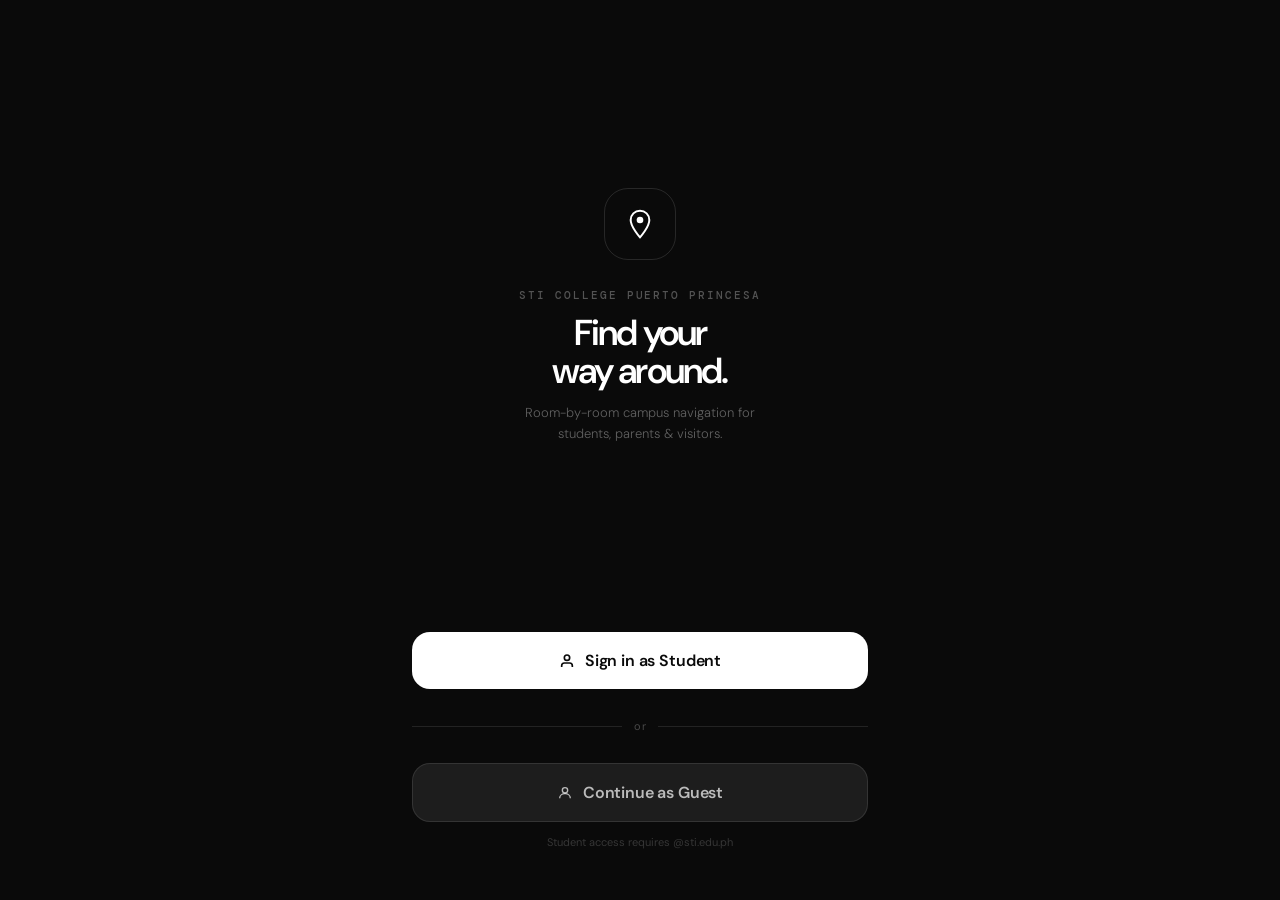
<file: index.html>
<!DOCTYPE html>
<html lang="en">
<head>
<meta charset="UTF-8">
<meta name="viewport" content="width=device-width, initial-scale=1.0, viewport-fit=cover">
<meta name="theme-color" content="#0a0a0a">
<meta name="apple-mobile-web-app-capable" content="yes">
<meta name="apple-mobile-web-app-status-bar-style" content="black-translucent">
<meta name="apple-mobile-web-app-title" content="Wayfinder">
<link rel="manifest" href="./manifest.json">
<link href="https://fonts.googleapis.com/css2?family=DM+Sans:opsz,wght@9..40,300;9..40,400;9..40,500;9..40,600&family=DM+Mono:wght@400;500&display=swap" rel="stylesheet">
<link rel="stylesheet" href="styles.css">
<title>STI Wayfinder</title>
</head>
<body>
<div id="app">

<!-- ═══════════════════════════════════════════════════════════
     SCREEN 1: SPLASH
═══════════════════════════════ -->
<div class="screen active" id="s-splash">
  <div class="splash-body">
    <div class="logomark">
      <svg width="28" height="28" viewBox="0 0 24 24" fill="none" stroke="white" stroke-width="1.5"><path d="M12 2C8.13 2 5 5.13 5 9c0 5.25 7 13 7 13s7-7.75 7-13c0-3.87-3.13-7-7-7z"/><circle cx="12" cy="9" r="2.5" fill="white" stroke="none"/></svg>
    </div>
    <div class="splash-campus">STI College Puerto Princesa</div>
    <div class="splash-title">Find your<br>way around.</div>
    <div class="splash-sub">Room-by-room campus navigation for students, parents & visitors.</div>
  </div>
  <div class="splash-footer">
    <button class="btn-white" onclick="go('s-student-login')">
      <svg width="16" height="16" viewBox="0 0 24 24" fill="none" stroke="currentColor" stroke-width="2.5"><path d="M20 21v-2a4 4 0 00-4-4H8a4 4 0 00-4 4v2"/><circle cx="12" cy="7" r="4"/></svg>
      Sign in as Student
    </button>
    <div class="divrow"><span>or</span></div>
    <button class="btn-ghost" onclick="go('s-guest-login')">
      <svg width="16" height="16" viewBox="0 0 24 24" fill="none" stroke="currentColor" stroke-width="2"><circle cx="12" cy="8" r="4"/><path d="M4 20c0-4 3.6-7 8-7s8 3 8 7"/></svg>
      Continue as Guest
    </button>
    <p class="splash-note">Student access requires @sti.edu.ph</p>
  </div>
</div>

<!-- ═══════════════════════════════════════════════════════════
     SCREEN 2: STUDENT LOGIN
═══════════════════════════════ -->
<div class="screen" id="s-student-login">
  <div class="login-body">
    <div style="height:10px"></div>
    <div class="back" onclick="go('s-splash')">
      <svg width="16" height="16" viewBox="0 0 24 24" fill="none" stroke="currentColor" stroke-width="2.5"><path d="M19 12H5M5 12l7 7M5 12l7-7"/></svg>
      Back
    </div>
    <div class="eye">Student Access</div>
    <div class="login-title">Sign in with<br>your school<br>account.</div>
    <div class="login-sub">Use your @sti.edu.ph Google Workspace credentials to access all features.</div>
    <button class="google-btn">
      <svg width="18" height="18" viewBox="0 0 48 48"><path fill="#EA4335" d="M24 9.5c3.54 0 6.71 1.22 9.21 3.6l6.85-6.85C35.9 2.38 30.47 0 24 0 14.62 0 6.51 5.38 2.56 13.22l7.98 6.19C12.43 13.72 17.74 9.5 24 9.5z"/><path fill="#4285F4" d="M46.98 24.55c0-1.57-.15-3.09-.38-4.55H24v9.02h12.94c-.58 2.96-2.26 5.48-4.78 7.18l7.73 6c4.51-4.18 7.09-10.36 7.09-17.65z"/><path fill="#FBBC05" d="M10.53 28.59c-.48-1.45-.76-2.99-.76-4.59s.27-3.14.76-4.59l-7.98-6.19C.92 16.46 0 20.12 0 24c0 3.88.92 7.54 2.56 10.78l7.97-6.19z"/><path fill="#34A853" d="M24 48c6.48 0 11.93-2.13 15.89-5.81l-7.73-6c-2.18 1.48-4.97 2.31-8.16 2.31-6.26 0-11.57-4.22-13.47-9.91l-7.98 6.19C6.51 42.62 14.62 48 24 48z"/></svg>
      <div class="gbt-text"><span>Continue with Google</span><small>STI Google Workspace</small></div>
      <svg width="13" height="13" viewBox="0 0 24 24" fill="none" stroke="#ccc" stroke-width="2"><path d="M9 18l6-6-6-6"/></svg>
    </button>
    <div class="divrow d"><span>or enter manually</span></div>
    <label class="inp-lbl">School Email</label>
    <input class="inp" style="margin-bottom:0;" type="email" value="loiu.2024@sti.edu.ph">
    <div class="inp-hint"><svg width="11" height="11" viewBox="0 0 24 24" fill="none" stroke="#aaa" stroke-width="2"><circle cx="12" cy="12" r="10"/><path d="M12 16v-4M12 8h.01"/></svg> Must end in @sti.edu.ph</div>
    <label class="inp-lbl">Password</label>
    <input class="inp" type="password" placeholder="School account password" style="margin-bottom:6px;">
    <div class="forgot">Forgot password?</div>
    <div style="height:16px;"></div>
  </div>
  <div class="login-footer">
    <button class="btn-blk" onclick="go('s-dashboard')">Sign In</button>
    <p class="terms">By signing in you agree to our <a href="#">Terms</a> and <a href="#">Privacy Policy</a></p>
  </div>
</div>

<!-- ═══════════════════════════════════════════════════════════
     SCREEN 3: GUEST LOGIN
═══════════════════════════════ -->
<div class="screen" id="s-guest-login">
  <div class="login-body">
    <div style="height:10px"></div>
    <div class="back" onclick="go('s-splash')">
      <svg width="16" height="16" viewBox="0 0 24 24" fill="none" stroke="currentColor" stroke-width="2.5"><path d="M19 12H5M5 12l7 7M5 12l7-7"/></svg>
      Back
    </div>
    <div class="eye">Guest Access</div>
    <div class="login-title">Who are<br>you visiting?</div>
    <div class="login-sub">No account needed. Select your visitor type to get started.</div>
    <div class="gtype sel" onclick="selectGuest(this)">
      <div class="gtype-ico"><svg width="18" height="18" viewBox="0 0 24 24" fill="none" stroke="rgba(255,255,255,0.7)" stroke-width="2"><path d="M17 21v-2a4 4 0 00-4-4H5a4 4 0 00-4 4v2"/><circle cx="9" cy="7" r="4"/><path d="M23 21v-2a4 4 0 00-3-3.87M16 3.13a4 4 0 010 7.75"/></svg></div>
      <div class="gtype-info"><h4>Parent / Guardian</h4><p>Visiting to check in on a student or attend an event</p></div>
      <div class="radio"></div>
    </div>
    <div class="gtype" onclick="selectGuest(this)">
      <div class="gtype-ico"><svg width="18" height="18" viewBox="0 0 24 24" fill="none" stroke="#555" stroke-width="2"><rect x="2" y="7" width="20" height="14" rx="2"/><path d="M16 7V5a2 2 0 00-2-2h-4a2 2 0 00-2 2v2"/></svg></div>
      <div class="gtype-info"><h4>Visitor / Partner</h4><p>Attending a meeting, event, or campus tour</p></div>
      <div class="radio"></div>
    </div>
    <div class="gtype" onclick="selectGuest(this)">
      <div class="gtype-ico"><svg width="18" height="18" viewBox="0 0 24 24" fill="none" stroke="#555" stroke-width="2"><path d="M2 3h6a4 4 0 014 4v14a3 3 0 00-3-3H2z"/><path d="M22 3h-6a4 4 0 00-4 4v14a3 3 0 013-3h7z"/></svg></div>
      <div class="gtype-info"><h4>Prospective Student</h4><p>Exploring STI before enrolling</p></div>
      <div class="radio"></div>
    </div>
    <div class="access-note">
      <svg width="16" height="16" viewBox="0 0 24 24" fill="none" stroke="#888" stroke-width="2" style="flex-shrink:0;margin-top:1px;"><circle cx="12" cy="12" r="10"/><path d="M12 16v-4M12 8h.01"/></svg>
      <p>Guests get <strong>map & room navigation</strong>. Schedule access is for students only.</p>
    </div>
    <div style="height:12px;"></div>
  </div>
  <div class="login-footer">
    <button class="btn-blk" onclick="go('s-guest-home')" style="gap:7px;">
      <svg width="15" height="15" viewBox="0 0 24 24" fill="none" stroke="white" stroke-width="2.5"><path d="M12 2C8.13 2 5 5.13 5 9c0 5.25 7 13 7 13s7-7.75 7-13c0-3.87-3.13-7-7-7z"/><circle cx="12" cy="9" r="2.5" fill="white" stroke="none"/></svg>
      Start Navigating
    </button>
  </div>
</div>

<!-- ═══════════════════════════════════════════════════════════
     SCREEN 4: STUDENT DASHBOARD
═══════════════════════════════ -->
<div class="screen tab-enter" id="s-dashboard">
  <div class="scroll">
    <div style="padding:2px 20px 14px;display:flex;justify-content:space-between;align-items:center;">
      <div><p style="font-size:12px;color:var(--g400);margin-bottom:3px;">Good morning 👋</p><h2 style="font-size:22px;font-weight:600;color:var(--black);letter-spacing:-0.03em;">Loiu</h2></div>
      <div style="width:40px;height:40px;background:var(--black);border-radius:13px;display:flex;align-items:center;justify-content:center;font-family:'DM Mono',monospace;font-size:13px;font-weight:500;color:var(--white);">LO</div>
    </div>
    <div class="next-card" onclick="startNav('RM204')">
      <div class="nc-eye">Next Class · 2:30 PM · Mon & Tue</div>
      <div class="nc-subj">The Entrepreneurial Mind</div>
      <div class="nc-meta">Diana Estanero · 1h 30min</div>
      <div class="nc-foot">
        <div class="nc-room"><svg width="12" height="12" viewBox="0 0 24 24" fill="none" stroke="rgba(255,255,255,0.6)" stroke-width="2"><path d="M3 9l9-7 9 7v11a2 2 0 01-2 2H5a2 2 0 01-2-2z"/></svg>RM204</div>
        <div class="nc-go"><svg width="12" height="12" viewBox="0 0 24 24" fill="none" stroke="currentColor" stroke-width="2.5"><path d="M12 2C8.13 2 5 5.13 5 9c0 5.25 7 13 7 13s7-7.75 7-13c0-3.87-3.13-7-7-7z"/><circle cx="12" cy="9" r="2.5" fill="currentColor" stroke="none"/></svg>Navigate</div>
      </div>
    </div>
    <div class="sh"><h3>Quick Access</h3></div>
    <div class="qgrid">
      <div class="qcard" onclick="tabTo('s-dashboard','s-search')"><div class="qcard-ico"><svg width="16" height="16" viewBox="0 0 24 24" fill="none" stroke="#1a1a1a" stroke-width="2"><circle cx="11" cy="11" r="8"/><path d="m21 21-4.35-4.35"/></svg></div><div><h4>Find a Room</h4><p>Search by name or number</p></div></div>
      <div class="qcard" onclick="tabTo('s-dashboard','s-schedule')"><div class="qcard-ico"><svg width="16" height="16" viewBox="0 0 24 24" fill="none" stroke="#1a1a1a" stroke-width="2"><rect x="3" y="4" width="18" height="18" rx="2"/><path d="M16 2v4M8 2v4M3 10h18"/></svg></div><div><h4>My Schedule</h4><p>Weekly classes</p></div></div>
      <div class="qcard" onclick="go('s-map')"><div class="qcard-ico"><svg width="16" height="16" viewBox="0 0 24 24" fill="none" stroke="#1a1a1a" stroke-width="2"><path d="M3 9l9-7 9 7v11a2 2 0 01-2 2H5a2 2 0 01-2-2z"/></svg></div><div><h4>Campus Map</h4><p>All buildings & floors</p></div></div>
      <div class="qcard" onclick="openRoom('RM302')"><div class="qcard-ico"><svg width="16" height="16" viewBox="0 0 24 24" fill="none" stroke="#1a1a1a" stroke-width="2"><circle cx="12" cy="12" r="10"/><path d="M12 8v4l3 3"/></svg></div><div><h4>Recent Rooms</h4><p>Last visited places</p></div></div>
    </div>
    <div class="dash-sch-hd">
      <div>
        <div class="dash-sch-title" id="dash-day-title">Classes for Today</div>
        <div class="dash-sch-meta"><span id="dash-day-date"></span> · <span id="dash-day-count"></span></div>
      </div>
      <select class="dash-day-sel" id="dash-day-sel" onchange="setDashDay(this.value)">
        <option value="1">Monday</option>
        <option value="2">Tuesday</option>
        <option value="3">Wednesday</option>
        <option value="4">Thursday</option>
        <option value="5">Friday</option>
        <option value="6">Saturday</option>
        <option value="all">Entire Week</option>
      </select>
    </div>
    <div class="slist">
      <div class="si" onclick="openRoom('RM204')"><div class="si-time">MT<br>2:30</div><div class="si-dot on"></div><div class="si-info"><h4>The Entrepreneurial Mind</h4><p>RM204 · Diana Estanero</p></div><div class="si-go" onclick="startNav('RM204');event.stopPropagation()"><svg width="10" height="10" viewBox="0 0 24 24" fill="none" stroke="white" stroke-width="2.5"><polygon points="5 3 19 12 5 21 5 3"/></svg></div></div>
      <div class="si"><div class="si-time">MT<br>4:00</div><div class="si-dot"></div><div class="si-info"><h4>Technopreneurship</h4><p>TBA · Laurice Jade Caballero</p></div></div>
      <div class="si"><div class="si-time">TH<br>7:00</div><div class="si-dot"></div><div class="si-info"><h4>Information Management</h4><p>TBA · Lee Roy Fabregas</p></div></div>
      <div class="si"><div class="si-time">TH<br>9:00</div><div class="si-dot"></div><div class="si-info"><h4>Quantitative Methods</h4><p>TBA · Mea Ann Diaz</p></div></div>
      <div class="si"><div class="si-time">TH<br>1:00</div><div class="si-dot"></div><div class="si-info"><h4>Systems Integration & Architecture</h4><p>TBA · Lloyd Lomoljo</p></div></div>
      <div class="si" onclick="openRoom('LAB1')"><div class="si-time">TH<br>4:00</div><div class="si-dot"></div><div class="si-info"><h4>Network Technology 1</h4><p>Lab 1 · Lloyd Lomoljo</p></div><div class="si-go" onclick="startNav('LAB1');event.stopPropagation()"><svg width="10" height="10" viewBox="0 0 24 24" fill="none" stroke="white" stroke-width="2.5"><polygon points="5 3 19 12 5 21 5 3"/></svg></div></div>
      <div class="si" onclick="openRoom('LAB1')"><div class="si-time">F<br>7:00</div><div class="si-dot"></div><div class="si-info"><h4>Information Management</h4><p>Lab 1 · Lee Roy Fabregas</p></div><div class="si-go" onclick="startNav('LAB1');event.stopPropagation()"><svg width="10" height="10" viewBox="0 0 24 24" fill="none" stroke="white" stroke-width="2.5"><polygon points="5 3 19 12 5 21 5 3"/></svg></div></div>
      <div class="si" onclick="openRoom('LAB1')"><div class="si-time">F<br>1:00</div><div class="si-dot"></div><div class="si-info"><h4>Systems Integration & Architecture</h4><p>Lab 1 · Lloyd Lomoljo</p></div><div class="si-go" onclick="startNav('LAB1');event.stopPropagation()"><svg width="10" height="10" viewBox="0 0 24 24" fill="none" stroke="white" stroke-width="2.5"><polygon points="5 3 19 12 5 21 5 3"/></svg></div></div>
      <div class="si" onclick="openRoom('LAB1')"><div class="si-time">F<br>4:00</div><div class="si-dot"></div><div class="si-info"><h4>Network Technology 1</h4><p>Lab 1 · Lloyd Lomoljo</p></div><div class="si-go" onclick="startNav('LAB1');event.stopPropagation()"><svg width="10" height="10" viewBox="0 0 24 24" fill="none" stroke="white" stroke-width="2.5"><polygon points="5 3 19 12 5 21 5 3"/></svg></div></div>
      <div class="si"><div class="si-time">S<br>7:00</div><div class="si-dot"></div><div class="si-info"><h4>P.E./PATHFIT 4: Team Sports</h4><p>TBA · Karen Torrefiel</p></div></div>
      <div class="si"><div class="si-time">S<br>10:00</div><div class="si-dot"></div><div class="si-info"><h4>Integrative Programming</h4><p>TBA · Nathalie Shane Abia</p></div></div>
    </div>
    <div style="height:16px;"></div>
  </div>
  <div class="bnav">
    <div class="ni on" onclick="tabTo('s-dashboard','s-dashboard')"><svg width="16" height="16" viewBox="0 0 24 24" fill="none" stroke="currentColor" stroke-width="2"><path d="M3 9l9-7 9 7v11a2 2 0 01-2 2H5a2 2 0 01-2-2z"/></svg><span>Home</span></div>
    <div class="ni" onclick="tabTo('s-dashboard','s-search')"><svg width="16" height="16" viewBox="0 0 24 24" fill="none" stroke="currentColor" stroke-width="2"><circle cx="11" cy="11" r="8"/><path d="m21 21-4.35-4.35"/></svg><span>Search</span></div>
    <div class="ni" onclick="tabTo('s-dashboard','s-schedule')"><svg width="16" height="16" viewBox="0 0 24 24" fill="none" stroke="currentColor" stroke-width="2"><rect x="3" y="4" width="18" height="18" rx="2"/><path d="M16 2v4M8 2v4M3 10h18"/></svg><span>Schedule</span></div>
    <div class="ni" onclick="tabTo('s-dashboard','s-profile')"><svg width="16" height="16" viewBox="0 0 24 24" fill="none" stroke="currentColor" stroke-width="2"><path d="M20 21v-2a4 4 0 00-4-4H8a4 4 0 00-4 4v2"/><circle cx="12" cy="7" r="4"/></svg><span>Profile</span></div>
  </div>
</div>

<!-- ═══════════════════════════════════════════════════════════
     SCREEN 5: SCHEDULE
═══════════════════════════════ -->
<div class="screen tab-enter" id="s-schedule">
  <div style="padding:6px 20px 0;flex-shrink:0;">
    <div style="font-family:'DM Mono',monospace;font-size:9px;font-weight:500;letter-spacing:0.14em;text-transform:uppercase;color:var(--g400);margin-bottom:4px;">2025—2026 · 2nd Term</div>
    <div style="display:flex;align-items:center;justify-content:space-between;margin-bottom:12px;">
      <div style="font-size:25px;font-weight:600;color:var(--black);letter-spacing:-0.04em;">My Schedule</div>
      <div style="font-family:'DM Mono',monospace;font-size:10px;font-weight:500;color:var(--g600);background:var(--g100);border-radius:8px;padding:4px 10px;letter-spacing:0.04em;flex-shrink:0;">BSIT 3-1</div>
    </div>
  </div>
  <div class="day-row">
    <div class="dc" onclick="showDay('mon',this)"><span class="dn">Mon</span><span class="dd">M</span></div>
    <div class="dc on" onclick="showDay('mt',this)"><span class="dn">M—T</span><span class="dd">MT</span><div class="tod"></div></div>
    <div class="dc" onclick="showDay('th',this)"><span class="dn">T—H</span><span class="dd">TH</span></div>
    <div class="dc" onclick="showDay('fri',this)"><span class="dn">Fri</span><span class="dd">F</span></div>
    <div class="dc" onclick="showDay('sat',this)"><span class="dn">Sat</span><span class="dd">S</span></div>
  </div>

  <!-- MON: no classes -->
  <div class="scroll sched-panel" id="day-mon" style="display:none;">
    <div class="tl">
      <div class="tli"><div class="tl-t">—</div><div class="tl-line"></div><div class="tlc empty"><span>No classes on Monday</span></div></div>
    </div>
  </div>

  <!-- MT: Mon & Tue classes -->
  <div class="scroll sched-panel" id="day-mt">
    <div class="tl">
      <div class="tli"><div class="tl-t cur">2:30</div><div class="tl-line"><div class="tl-dot now"></div></div><div class="tlc act" onclick="openRoom('RM204')"><h4>The Entrepreneurial Mind</h4><p>Diana Estanero · 1h 30min</p><div class="tlc-foot"><div class="rt l">RM204</div><div class="nb w" onclick="startNav('RM204');event.stopPropagation()"><svg width="9" height="9" viewBox="0 0 24 24" fill="none" stroke="currentColor" stroke-width="2.5"><path d="M12 2C8.13 2 5 5.13 5 9c0 5.25 7 13 7 13s7-7.75 7-13c0-3.87-3.13-7-7-7z"/><circle cx="12" cy="9" r="2.5" fill="currentColor" stroke="none"/></svg>Navigate</div></div></div></div>
      <div class="tli"><div class="tl-t">4:00</div><div class="tl-line"><div class="tl-dot"></div></div><div class="tlc"><h4>Technopreneurship</h4><p>Laurice Jade Caballero · 1h 30min</p><div class="tlc-foot"><div class="rt">TBA</div></div></div></div>
    </div>
  </div>

  <!-- TH: Thu & some Fri -->
  <div class="scroll sched-panel" id="day-th" style="display:none;">
    <div class="tl">
      <div class="tli"><div class="tl-t">7:00</div><div class="tl-line"><div class="tl-dot"></div></div><div class="tlc"><h4>Information Management</h4><p>Lee Roy Fabregas · 2h</p><div class="tlc-foot"><div class="rt">TBA</div></div></div></div>
      <div class="tli"><div class="tl-t">9:00</div><div class="tl-line"><div class="tl-dot"></div></div><div class="tlc"><h4>Quantitative Methods</h4><p>Mea Ann Diaz · 3h</p><div class="tlc-foot"><div class="rt">TBA</div></div></div></div>
      <div class="tli"><div class="tl-t">1:00</div><div class="tl-line"><div class="tl-dot"></div></div><div class="tlc"><h4>Systems Integration & Architecture</h4><p>Lloyd Lomoljo · 2h</p><div class="tlc-foot"><div class="rt">TBA</div></div></div></div>
      <div class="tli"><div class="tl-t">4:00</div><div class="tl-line"><div class="tl-dot"></div></div><div class="tlc" onclick="openRoom('LAB1')"><h4>Network Technology 1</h4><p>Lloyd Lomoljo · 2h</p><div class="tlc-foot"><div class="rt">Lab 1</div><div class="nb d" onclick="startNav('LAB1');event.stopPropagation()"><svg width="9" height="9" viewBox="0 0 24 24" fill="none" stroke="currentColor" stroke-width="2.5"><path d="M12 2C8.13 2 5 5.13 5 9c0 5.25 7 13 7 13s7-7.75 7-13c0-3.87-3.13-7-7-7z"/><circle cx="12" cy="9" r="2.5" fill="currentColor" stroke="none"/></svg>Go</div></div></div></div>
    </div>
  </div>

  <!-- FRI -->
  <div class="scroll sched-panel" id="day-fri" style="display:none;">
    <div class="tl">
      <div class="tli"><div class="tl-t">7:00</div><div class="tl-line"><div class="tl-dot"></div></div><div class="tlc" onclick="openRoom('LAB1')"><h4>Information Management</h4><p>Lee Roy Fabregas · 3h</p><div class="tlc-foot"><div class="rt">Lab 1</div><div class="nb d" onclick="startNav('LAB1');event.stopPropagation()"><svg width="9" height="9" viewBox="0 0 24 24" fill="none" stroke="currentColor" stroke-width="2.5"><path d="M12 2C8.13 2 5 5.13 5 9c0 5.25 7 13 7 13s7-7.75 7-13c0-3.87-3.13-7-7-7z"/><circle cx="12" cy="9" r="2.5" fill="currentColor" stroke="none"/></svg>Go</div></div></div></div>
      <div class="tli"><div class="tl-t">1:00</div><div class="tl-line"><div class="tl-dot"></div></div><div class="tlc" onclick="openRoom('LAB1')"><h4>Systems Integration & Architecture</h4><p>Lloyd Lomoljo · 3h</p><div class="tlc-foot"><div class="rt">Lab 1</div><div class="nb d" onclick="startNav('LAB1');event.stopPropagation()"><svg width="9" height="9" viewBox="0 0 24 24" fill="none" stroke="currentColor" stroke-width="2.5"><path d="M12 2C8.13 2 5 5.13 5 9c0 5.25 7 13 7 13s7-7.75 7-13c0-3.87-3.13-7-7-7z"/><circle cx="12" cy="9" r="2.5" fill="currentColor" stroke="none"/></svg>Go</div></div></div></div>
      <div class="tli"><div class="tl-t">4:00</div><div class="tl-line"><div class="tl-dot"></div></div><div class="tlc" onclick="openRoom('LAB1')"><h4>Network Technology 1</h4><p>Lloyd Lomoljo · 3h</p><div class="tlc-foot"><div class="rt">Lab 1</div><div class="nb d" onclick="startNav('LAB1');event.stopPropagation()"><svg width="9" height="9" viewBox="0 0 24 24" fill="none" stroke="currentColor" stroke-width="2.5"><path d="M12 2C8.13 2 5 5.13 5 9c0 5.25 7 13 7 13s7-7.75 7-13c0-3.87-3.13-7-7-7z"/><circle cx="12" cy="9" r="2.5" fill="currentColor" stroke="none"/></svg>Go</div></div></div></div>
    </div>
  </div>

  <!-- SAT -->
  <div class="scroll sched-panel" id="day-sat" style="display:none;">
    <div class="tl">
      <div class="tli"><div class="tl-t">7:00</div><div class="tl-line"><div class="tl-dot"></div></div><div class="tlc"><h4>P.E./PATHFIT 4: Team Sports</h4><p>Karen Torrefiel · 2h</p><div class="tlc-foot"><div class="rt">TBA</div></div></div></div>
      <div class="tli"><div class="tl-t">10:00</div><div class="tl-line"><div class="tl-dot"></div></div><div class="tlc"><h4>Integrative Programming</h4><p>Nathalie Shane Abia · 3h</p><div class="tlc-foot"><div class="rt">TBA</div></div></div></div>
    </div>
  </div>

  <div class="bnav">
    <div class="ni" onclick="tabTo('s-schedule','s-dashboard')"><svg width="16" height="16" viewBox="0 0 24 24" fill="none" stroke="currentColor" stroke-width="2"><path d="M3 9l9-7 9 7v11a2 2 0 01-2 2H5a2 2 0 01-2-2z"/></svg><span>Home</span></div>
    <div class="ni" onclick="tabTo('s-schedule','s-search')"><svg width="16" height="16" viewBox="0 0 24 24" fill="none" stroke="currentColor" stroke-width="2"><circle cx="11" cy="11" r="8"/><path d="m21 21-4.35-4.35"/></svg><span>Search</span></div>
    <div class="ni on" onclick="tabTo('s-schedule','s-schedule')"><svg width="16" height="16" viewBox="0 0 24 24" fill="none" stroke="currentColor" stroke-width="2"><rect x="3" y="4" width="18" height="18" rx="2"/><path d="M16 2v4M8 2v4M3 10h18"/></svg><span>Schedule</span></div>
    <div class="ni" onclick="tabTo('s-schedule','s-profile')"><svg width="16" height="16" viewBox="0 0 24 24" fill="none" stroke="currentColor" stroke-width="2"><path d="M20 21v-2a4 4 0 00-4-4H8a4 4 0 00-4 4v2"/><circle cx="12" cy="7" r="4"/></svg><span>Profile</span></div>
  </div>
</div>

<!-- ═══════════════════════════════════════════════════════════
     SCREEN 6: SEARCH
═══════════════════════════════ -->
<div class="screen tab-enter" id="s-search">
  <div style="padding:0 20px 6px;flex-shrink:0;">
    <div style="font-size:26px;font-weight:600;color:var(--black);letter-spacing:-0.04em;line-height:1.1;margin-bottom:12px;">Find a room<br>or facility.</div>
  </div>
  <div class="srch-bar"><svg width="16" height="16" viewBox="0 0 24 24" fill="none" stroke="#aaa" stroke-width="2.5"><circle cx="11" cy="11" r="8"/><path d="m21 21-4.35-4.35"/></svg><input type="text" placeholder="Room name, number, or type…"></div>
  <div class="chips">
    <div class="chip" onclick="filterChip(this)">All</div>
    <div class="chip off" onclick="filterChip(this)">Classrooms</div>
    <div class="chip off" onclick="filterChip(this)">Offices</div>
    <div class="chip off" onclick="filterChip(this)">Labs</div>
    <div class="chip off" onclick="filterChip(this)">ComRooms</div>
  </div>
  <div class="slbl">Recent</div>
  <div class="scroll">
    <div class="rlist">
      <div class="ri" onclick="openRoom('RM302')"><div class="rnum ft">302</div><div class="rinfo"><h4>Room 302 — ICT Lab</h4><p>Building A · 3rd Floor</p></div><svg width="13" height="13" viewBox="0 0 24 24" fill="none" stroke="#ccc" stroke-width="2"><path d="M9 18l6-6-6-6"/></svg></div>
      <div class="ri" onclick="openRoom('REG')"><div class="rnum">REG</div><div class="rinfo"><h4>Registrar's Office</h4><p>Building B · Ground Floor</p></div><svg width="13" height="13" viewBox="0 0 24 24" fill="none" stroke="#ccc" stroke-width="2"><path d="M9 18l6-6-6-6"/></svg></div>
    </div>
    <div class="slbl">All Rooms</div>
    <div class="rlist">
      <div class="ri" onclick="openRoom('RM101')"><div class="rnum">101</div><div class="rinfo"><h4>Room 101 — Lecture Hall</h4><p>Building A · 1st Floor</p></div><svg width="13" height="13" viewBox="0 0 24 24" fill="none" stroke="#ccc" stroke-width="2"><path d="M9 18l6-6-6-6"/></svg></div>
      <div class="ri" onclick="openRoom('RM102')"><div class="rnum">102</div><div class="rinfo"><h4>Room 102 — Lecture Hall</h4><p>Building A · 1st Floor</p></div><svg width="13" height="13" viewBox="0 0 24 24" fill="none" stroke="#ccc" stroke-width="2"><path d="M9 18l6-6-6-6"/></svg></div>
      <div class="ri" onclick="openRoom('RM201')"><div class="rnum">201</div><div class="rinfo"><h4>Room 201 — Science Lab</h4><p>Building A · 2nd Floor</p></div><svg width="13" height="13" viewBox="0 0 24 24" fill="none" stroke="#ccc" stroke-width="2"><path d="M9 18l6-6-6-6"/></svg></div>
      <div class="ri" onclick="openRoom('RM203')"><div class="rnum">203</div><div class="rinfo"><h4>Room 203</h4><p>Building A · 2nd Floor</p></div><svg width="13" height="13" viewBox="0 0 24 24" fill="none" stroke="#ccc" stroke-width="2"><path d="M9 18l6-6-6-6"/></svg></div>
      <div class="ri" onclick="openRoom('RM301')"><div class="rnum">301</div><div class="rinfo"><h4>Room 301</h4><p>Building A · 3rd Floor</p></div><svg width="13" height="13" viewBox="0 0 24 24" fill="none" stroke="#ccc" stroke-width="2"><path d="M9 18l6-6-6-6"/></svg></div>
      <div class="ri" onclick="openRoom('LAB1')"><div class="rnum">CL1</div><div class="rinfo"><h4>ComLab 1</h4><p>Building A · 2nd Floor</p></div><svg width="13" height="13" viewBox="0 0 24 24" fill="none" stroke="#ccc" stroke-width="2"><path d="M9 18l6-6-6-6"/></svg></div>
      <div class="ri" onclick="openRoom('LIB')"><div class="rnum">LIB</div><div class="rinfo"><h4>Library</h4><p>Building B · 1st Floor</p></div><svg width="13" height="13" viewBox="0 0 24 24" fill="none" stroke="#ccc" stroke-width="2"><path d="M9 18l6-6-6-6"/></svg></div>
    </div>
    <div style="height:12px;"></div>
  </div>
  <div class="bnav">
    <div class="ni" onclick="tabTo('s-search','s-dashboard')"><svg width="16" height="16" viewBox="0 0 24 24" fill="none" stroke="currentColor" stroke-width="2"><path d="M3 9l9-7 9 7v11a2 2 0 01-2 2H5a2 2 0 01-2-2z"/></svg><span>Home</span></div>
    <div class="ni on" onclick="tabTo('s-search','s-search')"><svg width="16" height="16" viewBox="0 0 24 24" fill="none" stroke="currentColor" stroke-width="2"><circle cx="11" cy="11" r="8"/><path d="m21 21-4.35-4.35"/></svg><span>Search</span></div>
    <div class="ni" onclick="tabTo('s-search','s-schedule')"><svg width="16" height="16" viewBox="0 0 24 24" fill="none" stroke="currentColor" stroke-width="2"><rect x="3" y="4" width="18" height="18" rx="2"/><path d="M16 2v4M8 2v4M3 10h18"/></svg><span>Schedule</span></div>
    <div class="ni" onclick="tabTo('s-search','s-profile')"><svg width="16" height="16" viewBox="0 0 24 24" fill="none" stroke="currentColor" stroke-width="2"><path d="M20 21v-2a4 4 0 00-4-4H8a4 4 0 00-4 4v2"/><circle cx="12" cy="7" r="4"/></svg><span>Profile</span></div>
  </div>
</div>

<!-- ═══════════════════════════════════════════════════════════
     SCREEN 7: MAP
═══════════════════════════════ -->
<div class="screen tab-enter" id="s-map">
  <div class="map-wrap">
    <div class="map-bg">
      <div class="rh" style="top:22%;"></div><div class="rh" style="top:44%;"></div><div class="rh" style="top:64%;"></div>
      <div class="rv" style="left:22%;"></div><div class="rv" style="left:52%;"></div><div class="rv" style="right:18%;"></div>
      <div class="bld" style="left:4%;top:7%;width:16%;height:13%;"></div>
      <div class="bld sel" style="left:28%;top:7%;width:20%;height:13%;"><span class="bld-lbl">BLDG A</span></div>
      <div class="bld" style="left:58%;top:7%;width:22%;height:13%;"></div>
      <div class="bld" style="left:4%;top:27%;width:16%;height:13%;"></div>
      <div class="bld" style="left:28%;top:27%;width:20%;height:13%;"></div>
      <div class="bld" style="left:58%;top:27%;width:22%;height:13%;"></div>
      <div class="bld" style="left:4%;top:49%;width:16%;height:12%;"></div>
      <div class="bld" style="left:28%;top:49%;width:20%;height:12%;"></div>
      <div class="bld" style="left:58%;top:49%;width:22%;height:12%;"></div>
      <svg class="route-svg" viewBox="0 0 100 100" preserveAspectRatio="none">
        <path d="M 34 68 L 34 35 L 52 35 L 52 14" stroke="#1a1a1a" stroke-width="0.8" fill="none" stroke-dasharray="2.5 1.5" stroke-linecap="round" vector-effect="non-scaling-stroke"/>
      </svg>
      <div class="you-pin" style="left:30%;top:66%;transform:translate(-50%,-50%);"></div>
      <div class="dp-head" style="left:calc(52% - 12px);top:calc(7% + 6px);"></div>
    </div>
    <div class="map-srch-bar" style="display:flex;align-items:center;gap:8px;">
      <div onclick="tabTo('s-map','s-dashboard')" style="background:var(--white);border-radius:var(--r-lg);width:42px;height:42px;display:flex;align-items:center;justify-content:center;box-shadow:0 4px 18px rgba(0,0,0,0.1);cursor:pointer;flex-shrink:0;">
        <svg width="18" height="18" viewBox="0 0 24 24" fill="none" stroke="#1a1a1a" stroke-width="2.5"><path d="M19 12H5M5 12l7 7M5 12l7-7"/></svg>
      </div>
      <div class="msb-inner" style="flex:1;" onclick="tabTo('s-map','s-search')">
        <svg width="15" height="15" viewBox="0 0 24 24" fill="none" stroke="#aaa" stroke-width="2.5"><circle cx="11" cy="11" r="8"/><path d="m21 21-4.35-4.35"/></svg>
        <span>Room 302 — 2nd Floor</span>
        <div class="fbadge">F2</div>
      </div>
    </div>
    <div class="floor-sw">
      <div class="fb on" onclick="switchFloor(this)">2F</div>
      <div class="fb" onclick="switchFloor(this)">1F</div>
      <div class="fb" onclick="switchFloor(this)">GF</div>
    </div>
  </div>
  <div class="bsheet">
    <div class="dh"></div>
    <div class="di-row">
      <div class="di-ico"><svg width="18" height="18" viewBox="0 0 24 24" fill="none" stroke="white" stroke-width="2"><path d="M3 9l9-7 9 7v11a2 2 0 01-2 2H5a2 2 0 01-2-2z"/></svg></div>
      <div class="di-txt"><h3>Room 302</h3><p>Building A · 3rd Floor · ICT Lab</p></div>
    </div>
    <div class="meta-r">
      <div class="mc"><div class="v">2m</div><div class="l">Walk</div></div>
      <div class="mc"><div class="v">2F</div><div class="l">Floor</div></div>
      <div class="mc"><div class="v">~45m</div><div class="l">Away</div></div>
    </div>
    <button class="btn-blk" onclick="beginNavigation()"><svg width="14" height="14" viewBox="0 0 24 24" fill="none" stroke="white" stroke-width="2.5"><polygon points="5 3 19 12 5 21 5 3"/></svg>Start Navigation</button>
  </div>
</div>

<!-- ═══════════════════════════════════════════════════════════
     SCREEN 8: ACTIVE NAVIGATION
═══════════════════════════════ -->
<div class="screen" id="s-navigate" style="background:var(--g100);">
  <div class="nav-head">
    <div style="display:flex;justify-content:space-between;align-items:center;">
      <div class="nh-live">LIVE</div>
    </div>
    <div class="nh-step">Next step</div>
    <div class="nh-inst">Turn right at the<br>main stairwell</div>
    <div class="nh-sub">Head toward Building A · 2nd Floor</div>
    <div class="prog-t"><div class="prog-f"></div></div>
  </div>
  <div class="mini-map">
    <div class="mr" style="top:43%;"></div><div class="mr" style="top:77%;"></div>
    <div class="mv" style="left:16%;"></div><div class="mv" style="left:43%;"></div><div class="mv" style="right:14%;"></div>
    <div class="mb" style="left:3%;top:8%;width:11%;height:28%;"></div>
    <div class="mb dk" style="left:24%;top:8%;width:16%;height:28%;"></div>
    <div class="mb" style="left:50%;top:8%;width:16%;height:28%;"></div>
    <div class="mb" style="left:3%;top:54%;width:11%;height:19%;"></div>
    <div class="mb" style="left:24%;top:54%;width:16%;height:19%;"></div>
    <div class="mb" style="left:50%;top:54%;width:16%;height:19%;"></div>
    <svg style="position:absolute;inset:0;" viewBox="0 0 100 100" preserveAspectRatio="none">
      <path d="M 40 85 L 40 52 L 58 52 L 58 22" stroke="#1a1a1a" stroke-width="1" fill="none" stroke-dasharray="3 2" stroke-linecap="round" vector-effect="non-scaling-stroke"/>
      <circle cx="40" cy="85" r="3" fill="white" stroke="#1a1a1a" stroke-width="1"/>
      <circle cx="40" cy="85" r="1.2" fill="#1a1a1a"/>
      <circle cx="58" cy="18" r="4" fill="#1a1a1a"/>
      <circle cx="58" cy="18" r="1.8" fill="white"/>
    </svg>
  </div>
  <div class="scroll">
    <div class="steps">
      <div class="sti"><div class="sd done"><svg width="12" height="12" viewBox="0 0 24 24" fill="none" stroke="currentColor" stroke-width="3"><polyline points="20 6 9 17 4 12"/></svg></div><div class="st-txt"><h4>Exit the main lobby</h4><p>Ground Floor · Building B</p></div></div>
      <div class="sti"><div class="sd cur"><svg width="12" height="12" viewBox="0 0 24 24" fill="none" stroke="currentColor" stroke-width="2.5"><path d="M9 18l6-6-6-6"/></svg></div><div class="st-txt"><h4>Turn right at stairwell</h4><p>Follow hallway · ~15m</p></div></div>
      <div class="sti"><div class="sd"><svg width="12" height="12" viewBox="0 0 24 24" fill="none" stroke="#aaa" stroke-width="2"><path d="M12 5v14M5 12l7 7 7-7"/></svg></div><div class="st-txt"><h4>Go up to 2nd Floor</h4><p>Use stairwell or elevator</p></div></div>
      <div class="sti"><div class="sd"><svg width="12" height="12" viewBox="0 0 24 24" fill="none" stroke="#aaa" stroke-width="2"><path d="M3 9l9-7 9 7v11a2 2 0 01-2 2H5a2 2 0 01-2-2z"/></svg></div><div class="st-txt"><h4>Arrive at Room 302</h4><p>ICT Lab · 2nd Floor</p></div></div>
    </div>
    <div class="end-nav" onclick="tabTo('s-navigate','s-dashboard')">End Navigation</div>
    <div style="height:16px;"></div>
  </div>
</div>

<!-- ═══════════════════════════════════════════════════════════
     SCREEN 9: SUBSCRIPTION
═══════════════════════════════ -->
<div class="screen" id="s-subscription">
  <div style="padding:6px 20px 14px;flex-shrink:0;">
    <div class="back" onclick="goBack()" style="margin-bottom:12px;">
      <svg width="16" height="16" viewBox="0 0 24 24" fill="none" stroke="currentColor" stroke-width="2.5"><path d="M19 12H5M5 12l7 7M5 12l7-7"/></svg>Back
    </div>
    <div style="font-size:24px;font-weight:600;color:var(--black);letter-spacing:-0.04em;margin-bottom:2px;">Upgrade</div>
    <div style="font-size:13px;color:var(--g400);">Unlock full student features</div>
  </div>
  <div class="scroll">
    <div class="sub-hero">
      <div class="sh-eye">Wayfinder Student</div>
      <div class="sh-ttl">Navigation +<br>Schedule Access</div>
      <div class="sh-sub">Room-by-room directions tied directly to your class schedule.</div>
      <div class="sh-price"><div class="sh-p" id="sh-price-val">₱49</div><div class="sh-per" id="sh-price-per">/ month</div></div>
    </div>
    <div style="padding:0 20px 8px;font-size:14px;font-weight:600;color:var(--black);letter-spacing:-0.02em;">Choose a Plan</div>
    <div class="plan-cards">
      <div class="pc sel" onclick="selectPlan(this)">
        <div class="pc-radio"></div>
        <div class="pc-top"><div class="pc-name">Monthly</div><div class="pc-badge">Popular</div></div>
        <div class="pc-desc">Billed every month. Cancel anytime.</div>
        <div class="pc-pr"><div class="pc-price">₱49</div><div class="pc-per">/ month</div></div>
      </div>
      <div class="pc" onclick="selectPlan(this)">
        <div class="pc-radio"></div>
        <div class="pc-top"><div class="pc-name">Per Semester</div><div class="pc-badge out">Save 27%</div></div>
        <div class="pc-desc">Billed once per semester (5 months).</div>
        <div class="pc-pr"><div class="pc-price">₱149</div><div class="pc-per">/ semester</div></div>
      </div>
    </div>
    <div style="padding:0 20px 8px;font-size:14px;font-weight:600;color:var(--black);letter-spacing:-0.02em;">What's Included</div>
    <div class="feat-list">
      <div class="fi"><div class="fck y"><svg width="10" height="10" viewBox="0 0 24 24" fill="none" stroke="white" stroke-width="3"><polyline points="20 6 9 17 4 12"/></svg></div><span>Campus map & room navigation</span></div>
      <div class="fi"><div class="fck y"><svg width="10" height="10" viewBox="0 0 24 24" fill="none" stroke="white" stroke-width="3"><polyline points="20 6 9 17 4 12"/></svg></div><span>Schedule-linked navigation</span></div>
      <div class="fi"><div class="fck y"><svg width="10" height="10" viewBox="0 0 24 24" fill="none" stroke="white" stroke-width="3"><polyline points="20 6 9 17 4 12"/></svg></div><span>Weekly timetable view</span></div>
      <div class="fi"><div class="fck y"><svg width="10" height="10" viewBox="0 0 24 24" fill="none" stroke="white" stroke-width="3"><polyline points="20 6 9 17 4 12"/></svg></div><span>Class room assignments</span></div>
      <div class="fi"><div class="fck"><svg width="10" height="10" viewBox="0 0 24 24" fill="none" stroke="#ccc" stroke-width="2.5"><line x1="18" y1="6" x2="6" y2="18"/><line x1="6" y1="6" x2="18" y2="18"/></svg></div><span class="m">Offline mode (coming soon)</span></div>
    </div>
    <div style="height:8px;"></div>
  </div>
  <div class="sub-footer">
    <button class="btn-blk" style="gap:7px;" onclick="subscribePlan()"><svg width="14" height="14" viewBox="0 0 24 24" fill="none" stroke="white" stroke-width="2"><rect x="1" y="4" width="22" height="16" rx="2"/><line x1="1" y1="10" x2="23" y2="10"/></svg><span id="sub-btn-label">Subscribe — ₱49 / month</span></button>
    <div class="restore">Already subscribed? <a href="#" onclick="restorePurchase();return false;">Restore purchase</a></div>
  </div>
</div>

<!-- ═══════════════════════════════════════════════════════════
     SCREEN 10: STUDENT PROFILE
═══════════════════════════════ -->
<div class="screen tab-enter" id="s-profile" style="background:var(--g100);">
  <div class="prof-hero">
    <div class="av">LO</div>
    <div class="pname">Loiu</div>
    <div class="pemail">loiu.2024@sti.edu.ph</div>
    <div class="pbadge"><svg width="9" height="9" viewBox="0 0 24 24" fill="none" stroke="currentColor" stroke-width="2.5"><polyline points="20 6 9 17 4 12"/></svg>Student · Subscribed</div>
  </div>
  <div class="scroll">
    <div class="stats-row">
      <div class="stat"><span class="sv">12</span><span class="sl">Visited</span></div>
      <div class="stat"><span class="sv">8</span><span class="sl">Subjects</span></div>
      <div class="stat"><span class="sv">8d</span><span class="sl">Streak</span></div>
    </div>
    <div class="sg" style="margin-top:14px;">
      <div class="sgl">Account</div>
      <div class="sgc">
        <div class="srow"><div class="sico"><svg width="13" height="13" viewBox="0 0 24 24" fill="none" stroke="#555" stroke-width="2"><path d="M20 21v-2a4 4 0 00-4-4H8a4 4 0 00-4 4v2"/><circle cx="12" cy="7" r="4"/></svg></div><div style="flex:1;"><h4>Edit Profile</h4></div><svg class="chev" width="13" height="13" viewBox="0 0 24 24" fill="none" stroke="currentColor" stroke-width="2"><path d="M9 18l6-6-6-6"/></svg></div>
        <div class="srow" onclick="go('s-subscription')"><div class="sico"><svg width="13" height="13" viewBox="0 0 24 24" fill="none" stroke="#555" stroke-width="2"><rect x="1" y="4" width="22" height="16" rx="2"/><line x1="1" y1="10" x2="23" y2="10"/></svg></div><div style="flex:1;"><h4>Subscription</h4><p>Monthly · Renews Mar 28</p></div><div class="tag-y">Active</div></div>
        <div class="srow"><div class="sico"><svg width="13" height="13" viewBox="0 0 24 24" fill="none" stroke="#555" stroke-width="2"><path d="M3 9l9-7 9 7v11a2 2 0 01-2 2H5a2 2 0 01-2-2z"/></svg></div><div style="flex:1;"><h4>Campus</h4><p>STI Puerto Princesa</p></div><svg class="chev" width="13" height="13" viewBox="0 0 24 24" fill="none" stroke="currentColor" stroke-width="2"><path d="M9 18l6-6-6-6"/></svg></div>
      </div>
    </div>
    <div class="sg">
      <div class="sgl">Preferences</div>
      <div class="sgc">
        <div class="srow"><div class="sico"><svg width="13" height="13" viewBox="0 0 24 24" fill="none" stroke="#555" stroke-width="2"><path d="M18 8h1a4 4 0 010 8h-1"/><path d="M2 8h16v9a4 4 0 01-4 4H6a4 4 0 01-4-4V8z"/></svg></div><div style="flex:1;"><h4>Notifications</h4></div><div class="tag-y">On</div></div>
        <div class="srow"><div class="sico"><svg width="13" height="13" viewBox="0 0 24 24" fill="none" stroke="#555" stroke-width="2"><circle cx="12" cy="12" r="10"/><path d="M12 8v4l3 3"/></svg></div><div style="flex:1;"><h4>Default Floor</h4><p>Ground Floor</p></div><svg class="chev" width="13" height="13" viewBox="0 0 24 24" fill="none" stroke="currentColor" stroke-width="2"><path d="M9 18l6-6-6-6"/></svg></div>
      </div>
    </div>
    <div class="signout" onclick="go('s-splash')">Sign Out</div>
    <div style="height:14px;"></div>
  </div>
  <div class="bnav" style="background:var(--g100);border-top-color:var(--g200);">
    <div class="ni" onclick="tabTo('s-profile','s-dashboard')"><svg width="16" height="16" viewBox="0 0 24 24" fill="none" stroke="currentColor" stroke-width="2"><path d="M3 9l9-7 9 7v11a2 2 0 01-2 2H5a2 2 0 01-2-2z"/></svg><span>Home</span></div>
    <div class="ni" onclick="tabTo('s-profile','s-search')"><svg width="16" height="16" viewBox="0 0 24 24" fill="none" stroke="currentColor" stroke-width="2"><circle cx="11" cy="11" r="8"/><path d="m21 21-4.35-4.35"/></svg><span>Search</span></div>
    <div class="ni" onclick="tabTo('s-profile','s-schedule')"><svg width="16" height="16" viewBox="0 0 24 24" fill="none" stroke="currentColor" stroke-width="2"><rect x="3" y="4" width="18" height="18" rx="2"/><path d="M16 2v4M8 2v4M3 10h18"/></svg><span>Schedule</span></div>
    <div class="ni on" onclick="tabTo('s-profile','s-profile')"><svg width="16" height="16" viewBox="0 0 24 24" fill="none" stroke="currentColor" stroke-width="2"><path d="M20 21v-2a4 4 0 00-4-4H8a4 4 0 00-4 4v2"/><circle cx="12" cy="7" r="4"/></svg><span>Profile</span></div>
  </div>
</div>

<!-- ═══════════════════════════════════════════════════════════
     SCREEN 11: GUEST HOME
═══════════════════════════════ -->
<div class="screen tab-enter" id="s-guest-home">
  <div class="scroll">
    <div style="padding:2px 20px 14px;display:flex;justify-content:space-between;align-items:center;">
      <div><p style="font-size:12px;color:var(--g400);margin-bottom:3px;">Welcome to</p><h2 style="font-size:20px;font-weight:600;color:var(--black);letter-spacing:-0.03em;">STI Puerto Princesa</h2></div>
      <div style="background:var(--g100);border-radius:18px;padding:5px 10px;font-family:'DM Mono',monospace;font-size:9px;font-weight:500;color:var(--g600);letter-spacing:0.06em;text-transform:uppercase;display:flex;align-items:center;gap:5px;"><svg width="10" height="10" viewBox="0 0 24 24" fill="none" stroke="currentColor" stroke-width="2"><path d="M17 21v-2a4 4 0 00-4-4H5a4 4 0 00-4 4v2"/><circle cx="9" cy="7" r="4"/><path d="M23 21v-2a4 4 0 00-3-3.87M16 3.13a4 4 0 010 7.75"/></svg>Parent</div>
    </div>
    <div class="gsrch" onclick="go('s-guest-search')">
      <div class="gsrch-ico"><svg width="18" height="18" viewBox="0 0 24 24" fill="none" stroke="white" stroke-width="2.5"><circle cx="11" cy="11" r="8"/><path d="m21 21-4.35-4.35"/></svg></div>
      <div class="gsrch-t"><h3>Find any room</h3><p>Search by name, number, or type</p></div>
      <div class="gsrch-arr"><svg width="12" height="12" viewBox="0 0 24 24" fill="none" stroke="rgba(255,255,255,0.5)" stroke-width="2.5"><path d="M9 18l6-6-6-6"/></svg></div>
    </div>
    <div class="gbanner">
      <div class="gbanner-ico"><svg width="12" height="12" viewBox="0 0 24 24" fill="none" stroke="white" stroke-width="2"><path d="M20 21v-2a4 4 0 00-4-4H8a4 4 0 00-4 4v2"/><circle cx="12" cy="7" r="4"/></svg></div>
      <p>Are you a student? <strong>Sign in</strong> for schedule & navigation.</p>
      <a onclick="go('s-splash')">Sign In</a>
    </div>
    <div class="sh"><h3>Quick Access</h3></div>
    <div class="qgrid">
      <div class="qcard" onclick="tabTo('s-guest-home','s-guest-map')"><div class="qcard-ico"><svg width="16" height="16" viewBox="0 0 24 24" fill="none" stroke="#1a1a1a" stroke-width="2"><path d="M3 9l9-7 9 7v11a2 2 0 01-2 2H5a2 2 0 01-2-2z"/></svg></div><div><h4>Campus Map</h4><p>All buildings & floors</p></div></div>
      <div class="qcard" onclick="go('s-guest-search')"><div class="qcard-ico"><svg width="16" height="16" viewBox="0 0 24 24" fill="none" stroke="#1a1a1a" stroke-width="2"><circle cx="11" cy="11" r="8"/><path d="m21 21-4.35-4.35"/></svg></div><div><h4>Find a Room</h4><p>Search any location</p></div></div>
      <div class="qcard" onclick="go('s-guest-search')"><div class="qcard-ico"><svg width="16" height="16" viewBox="0 0 24 24" fill="none" stroke="#1a1a1a" stroke-width="2"><rect x="3" y="3" width="7" height="7"/><rect x="14" y="3" width="7" height="7"/><rect x="3" y="14" width="7" height="7"/><path d="M14 14h3v3M17 14h3M14 17h3v3"/></svg></div><div><h4>Scan QR</h4><p>Locate yourself</p></div></div>
      <div class="qcard" onclick="openRoom('REG')"><div class="qcard-ico"><svg width="16" height="16" viewBox="0 0 24 24" fill="none" stroke="#1a1a1a" stroke-width="2"><circle cx="12" cy="12" r="10"/><path d="M12 8v4l3 3"/></svg></div><div><h4>Office Hours</h4><p>Admin & registrar</p></div></div>
    </div>
    <div class="sh" style="margin-top:6px;"><h3>Common Places</h3><span>See all</span></div>
    <div class="plist">
      <div class="pli" onclick="openRoom('REG')"><div class="pli-ico"><svg width="16" height="16" viewBox="0 0 24 24" fill="none" stroke="#555" stroke-width="2"><path d="M17 21v-2a4 4 0 00-4-4H5a4 4 0 00-4 4v2"/><circle cx="9" cy="7" r="4"/></svg></div><div class="pli-inf"><h4>Registrar's Office</h4><p>Building B · Ground Floor</p></div><div class="pli-nav" onclick="beginNavigation('REG');event.stopPropagation()"><svg width="10" height="10" viewBox="0 0 24 24" fill="none" stroke="white" stroke-width="2.5"><path d="M12 2C8.13 2 5 5.13 5 9c0 5.25 7 13 7 13s7-7.75 7-13c0-3.87-3.13-7-7-7z"/><circle cx="12" cy="9" r="2.5" fill="white" stroke="none"/></svg>Go</div></div>
      <div class="pli" onclick="openRoom('LIB')"><div class="pli-ico"><svg width="16" height="16" viewBox="0 0 24 24" fill="none" stroke="#555" stroke-width="2"><path d="M2 3h6a4 4 0 014 4v14a3 3 0 00-3-3H2z"/><path d="M22 3h-6a4 4 0 00-4 4v14a3 3 0 013-3h7z"/></svg></div><div class="pli-inf"><h4>Library</h4><p>Building B · 1st Floor</p></div><div class="pli-nav" onclick="beginNavigation('LIB');event.stopPropagation()"><svg width="10" height="10" viewBox="0 0 24 24" fill="none" stroke="white" stroke-width="2.5"><path d="M12 2C8.13 2 5 5.13 5 9c0 5.25 7 13 7 13s7-7.75 7-13c0-3.87-3.13-7-7-7z"/><circle cx="12" cy="9" r="2.5" fill="white" stroke="none"/></svg>Go</div></div>
      <div class="pli" onclick="openRoom('GDN')"><div class="pli-ico"><svg width="16" height="16" viewBox="0 0 24 24" fill="none" stroke="#555" stroke-width="2"><path d="M22 16.92v3a2 2 0 01-2.18 2 19.79 19.79 0 01-8.63-3.07A19.5 19.5 0 013.07 9.81 19.79 19.79 0 01.4 1.13 2 2 0 012 1h3a2 2 0 012 1.72c.127.96.361 1.903.7 2.81a2 2 0 01-.45 2.11L6.09 8.91a16 16 0 006 6l1.27-1.27a2 2 0 012.11-.45c.907.339 1.85.573 2.81.7A2 2 0 0122 16.92z"/></svg></div><div class="pli-inf"><h4>Guidance Office</h4><p>Building A · 1st Floor</p></div><div class="pli-nav" onclick="beginNavigation('GDN');event.stopPropagation()"><svg width="10" height="10" viewBox="0 0 24 24" fill="none" stroke="white" stroke-width="2.5"><path d="M12 2C8.13 2 5 5.13 5 9c0 5.25 7 13 7 13s7-7.75 7-13c0-3.87-3.13-7-7-7z"/><circle cx="12" cy="9" r="2.5" fill="white" stroke="none"/></svg>Go</div></div>
      <div class="pli" onclick="openRoom('PNC')"><div class="pli-ico"><svg width="16" height="16" viewBox="0 0 24 24" fill="none" stroke="#555" stroke-width="2"><path d="M3 9l9-7 9 7v11a2 2 0 01-2 2H5a2 2 0 01-2-2z"/></svg></div><div class="pli-inf"><h4>Principal's Office</h4><p>Building A · Ground Floor</p></div><div class="pli-nav" onclick="beginNavigation('PNC');event.stopPropagation()"><svg width="10" height="10" viewBox="0 0 24 24" fill="none" stroke="white" stroke-width="2.5"><path d="M12 2C8.13 2 5 5.13 5 9c0 5.25 7 13 7 13s7-7.75 7-13c0-3.87-3.13-7-7-7z"/><circle cx="12" cy="9" r="2.5" fill="white" stroke="none"/></svg>Go</div></div>
    </div>
    <div style="height:16px;"></div>
  </div>
  <div class="bnav">
    <div class="ni on" onclick="tabTo('s-guest-home','s-guest-home')"><svg width="16" height="16" viewBox="0 0 24 24" fill="none" stroke="currentColor" stroke-width="2"><path d="M3 9l9-7 9 7v11a2 2 0 01-2 2H5a2 2 0 01-2-2z"/></svg><span>Home</span></div>
    <div class="ni" onclick="go('s-guest-search')"><svg width="16" height="16" viewBox="0 0 24 24" fill="none" stroke="currentColor" stroke-width="2"><circle cx="11" cy="11" r="8"/><path d="m21 21-4.35-4.35"/></svg><span>Search</span></div>
    <div class="ni" onclick="tabTo('s-guest-home','s-guest-map')"><svg width="16" height="16" viewBox="0 0 24 24" fill="none" stroke="currentColor" stroke-width="2"><path d="M3 9l9-7 9 7v11a2 2 0 01-2 2H5a2 2 0 01-2-2z"/><path d="M9 22V12h6v10"/></svg><span>Map</span></div>
    <div class="ni" onclick="tabTo('s-guest-home','s-guest-profile')"><svg width="16" height="16" viewBox="0 0 24 24" fill="none" stroke="currentColor" stroke-width="2"><path d="M20 21v-2a4 4 0 00-4-4H8a4 4 0 00-4 4v2"/><circle cx="12" cy="7" r="4"/></svg><span>Profile</span></div>
  </div>
</div>

<!-- ═══════════════════════════════════════════════════════════
     SCREEN 12a: GUEST SEARCH
═══════════════════════════════ -->
<div class="screen tab-enter" id="s-guest-search">
  <div style="padding:0 20px 6px;flex-shrink:0;">
    <div style="font-size:26px;font-weight:600;color:var(--black);letter-spacing:-0.04em;line-height:1.1;margin-bottom:12px;">Find a room<br>or facility.</div>
  </div>
  <div class="srch-bar"><svg width="16" height="16" viewBox="0 0 24 24" fill="none" stroke="#aaa" stroke-width="2.5"><circle cx="11" cy="11" r="8"/><path d="m21 21-4.35-4.35"/></svg><input type="text" placeholder="Room name, number, or type…"></div>
  <div class="chips">
    <div class="chip" onclick="filterChip(this)">All</div>
    <div class="chip off" onclick="filterChip(this)">Offices</div>
    <div class="chip off" onclick="filterChip(this)">Classrooms</div>
    <div class="chip off" onclick="filterChip(this)">Labs</div>
  </div>
  <div class="slbl">Popular Places</div>
  <div class="scroll">
    <div class="rlist">
      <div class="ri" onclick="openRoom('REG')"><div class="rnum ft">REG</div><div class="rinfo"><h4>Registrar's Office</h4><p>Building B · Ground Floor</p></div><svg width="13" height="13" viewBox="0 0 24 24" fill="none" stroke="#ccc" stroke-width="2"><path d="M9 18l6-6-6-6"/></svg></div>
      <div class="ri" onclick="openRoom('LIB')"><div class="rnum">LIB</div><div class="rinfo"><h4>Library</h4><p>Building B · 1st Floor</p></div><svg width="13" height="13" viewBox="0 0 24 24" fill="none" stroke="#ccc" stroke-width="2"><path d="M9 18l6-6-6-6"/></svg></div>
      <div class="ri" onclick="openRoom('GDN')"><div class="rnum">GDN</div><div class="rinfo"><h4>Guidance Office</h4><p>Building A · 1st Floor</p></div><svg width="13" height="13" viewBox="0 0 24 24" fill="none" stroke="#ccc" stroke-width="2"><path d="M9 18l6-6-6-6"/></svg></div>
      <div class="ri" onclick="openRoom('PNC')"><div class="rnum">PNC</div><div class="rinfo"><h4>Principal's Office</h4><p>Building A · Ground Floor</p></div><svg width="13" height="13" viewBox="0 0 24 24" fill="none" stroke="#ccc" stroke-width="2"><path d="M9 18l6-6-6-6"/></svg></div>
      <div class="ri" onclick="openRoom('CSH')"><div class="rnum">CSH</div><div class="rinfo"><h4>Cashier's Office</h4><p>Building B · Ground Floor</p></div><svg width="13" height="13" viewBox="0 0 24 24" fill="none" stroke="#ccc" stroke-width="2"><path d="M9 18l6-6-6-6"/></svg></div>
    </div>
    <div style="height:12px;"></div>
  </div>
  <div class="bnav">
    <div class="ni" onclick="tabTo('s-guest-search','s-guest-home')"><svg width="16" height="16" viewBox="0 0 24 24" fill="none" stroke="currentColor" stroke-width="2"><path d="M3 9l9-7 9 7v11a2 2 0 01-2 2H5a2 2 0 01-2-2z"/></svg><span>Home</span></div>
    <div class="ni on" onclick="tabTo('s-guest-search','s-guest-search')"><svg width="16" height="16" viewBox="0 0 24 24" fill="none" stroke="currentColor" stroke-width="2"><circle cx="11" cy="11" r="8"/><path d="m21 21-4.35-4.35"/></svg><span>Search</span></div>
    <div class="ni" onclick="tabTo('s-guest-search','s-guest-map')"><svg width="16" height="16" viewBox="0 0 24 24" fill="none" stroke="currentColor" stroke-width="2"><path d="M3 9l9-7 9 7v11a2 2 0 01-2 2H5a2 2 0 01-2-2z"/><path d="M9 22V12h6v10"/></svg><span>Map</span></div>
    <div class="ni" onclick="tabTo('s-guest-search','s-guest-profile')"><svg width="16" height="16" viewBox="0 0 24 24" fill="none" stroke="currentColor" stroke-width="2"><path d="M20 21v-2a4 4 0 00-4-4H8a4 4 0 00-4 4v2"/><circle cx="12" cy="7" r="4"/></svg><span>Profile</span></div>
  </div>
</div>

<!-- ═══════════════════════════════════════════════════════════
     SCREEN 12b: GUEST MAP
═══════════════════════════════ -->
<div class="screen tab-enter" id="s-guest-map">
  <div class="map-wrap">
    <div class="map-bg">
      <div class="rh" style="top:22%;"></div><div class="rh" style="top:44%;"></div><div class="rh" style="top:64%;"></div>
      <div class="rv" style="left:22%;"></div><div class="rv" style="left:52%;"></div><div class="rv" style="right:18%;"></div>
      <div class="bld sel" style="left:4%;top:7%;width:16%;height:13%;"><span class="bld-lbl">REG</span></div>
      <div class="bld" style="left:28%;top:7%;width:20%;height:13%;"></div>
      <div class="bld" style="left:58%;top:7%;width:22%;height:13%;"></div>
      <div class="bld" style="left:4%;top:27%;width:16%;height:13%;"></div>
      <div class="bld" style="left:28%;top:27%;width:20%;height:13%;"></div>
      <div class="bld" style="left:58%;top:27%;width:22%;height:13%;"></div>
      <div class="bld" style="left:4%;top:49%;width:16%;height:12%;"></div>
      <div class="bld" style="left:28%;top:49%;width:20%;height:12%;"></div>
      <div class="bld" style="left:58%;top:49%;width:22%;height:12%;"></div>
      <svg class="route-svg" viewBox="0 0 100 100" preserveAspectRatio="none">
        <path d="M 52 68 L 52 35 L 22 35 L 22 14" stroke="#1a1a1a" stroke-width="0.8" fill="none" stroke-dasharray="2.5 1.5" stroke-linecap="round" vector-effect="non-scaling-stroke"/>
      </svg>
      <div class="you-pin" style="left:49%;top:66%;transform:translate(-50%,-50%);"></div>
      <div class="dp-head" style="left:calc(4% + 4px);top:calc(7% + 6px);"></div>
    </div>
    <div class="map-srch-bar">
      <div class="msb-inner" onclick="go('s-guest-search')">
        <svg width="15" height="15" viewBox="0 0 24 24" fill="none" stroke="#aaa" stroke-width="2.5"><circle cx="11" cy="11" r="8"/><path d="m21 21-4.35-4.35"/></svg>
        <span>Registrar's Office</span>
        <div class="fbadge">GF</div>
      </div>
    </div>
    <div class="floor-sw">
      <div class="fb" onclick="switchFloor(this)">2F</div>
      <div class="fb" onclick="switchFloor(this)">1F</div>
      <div class="fb on" onclick="switchFloor(this)">GF</div>
    </div>
  </div>
  <div class="bsheet">
    <div class="dh"></div>
    <div class="di-row">
      <div class="di-ico"><svg width="18" height="18" viewBox="0 0 24 24" fill="none" stroke="white" stroke-width="2"><path d="M17 21v-2a4 4 0 00-4-4H5a4 4 0 00-4 4v2"/><circle cx="9" cy="7" r="4"/></svg></div>
      <div class="di-txt"><h3>Registrar's Office</h3><p>Building B · Ground Floor</p></div>
    </div>
    <div class="meta-r">
      <div class="mc"><div clverass="v">3m</div><div class="l">Walk</div></div>
      <div class="mc"><div class="v">GF</div><div class="l">Floor</div></div>
      <div class="mc"><div class="v">~60m</div><div class="l">Away</div></div>
    </div>
    <button class="btn-blk" onclick="beginNavigation('REG')"><svg width="14" height="14" viewBox="0 0 24 24" fill="none" stroke="white" stroke-width="2.5"><polygon points="5 3 19 12 5 21 5 3"/></svg>Start Navigation</button>
  </div>
</div>

<!-- ═══════════════════════════════════════════════════════════
     SCREEN 13: ROOM DETAIL
═══════════════════════════════ -->
<div class="screen" id="s-room-detail">
  <div style="padding:8px 20px 0;flex-shrink:0;">
    <div class="back" onclick="goBack()">
      <svg width="16" height="16" viewBox="0 0 24 24" fill="none" stroke="currentColor" stroke-width="2.5"><path d="M19 12H5M5 12l7 7M5 12l7-7"/></svg>
      Back to Search
    </div>
  </div>
  <div class="scroll">
    <div class="rd-hero">
      <div class="rd-eye">Building B · Ground Floor</div>
      <div class="rd-name">Registrar's<br>Office</div>
      <div class="rd-sub">Administrative Services</div>
      <div class="rd-tags">
        <div class="rdtag">8AM—5PM</div>
        <div class="rdtag">Mon—Fri</div>
        <div class="rdtag">Bldg B</div>
      </div>
    </div>
    <div class="info-card">
      <div class="ir"><div class="ir-ico"><svg width="13" height="13" viewBox="0 0 24 24" fill="none" stroke="#555" stroke-width="2"><path d="M3 9l9-7 9 7v11a2 2 0 01-2 2H5a2 2 0 01-2-2z"/></svg></div><h4>Building</h4><span>Building B</span></div>
      <div class="ir"><div class="ir-ico"><svg width="13" height="13" viewBox="0 0 24 24" fill="none" stroke="#555" stroke-width="2"><path d="M12 5v14M5 12l7 7 7-7"/></svg></div><h4>Floor</h4><span>Ground Floor</span></div>
      <div class="ir"><div class="ir-ico"><svg width="13" height="13" viewBox="0 0 24 24" fill="none" stroke="#555" stroke-width="2"><circle cx="12" cy="12" r="10"/><path d="M12 8v4l3 3"/></svg></div><h4>Office Hours</h4><span>8:00 AM — 5:00 PM</span></div>
      <div class="ir"><div class="ir-ico"><svg width="13" height="13" viewBox="0 0 24 24" fill="none" stroke="#555" stroke-width="2"><rect x="3" y="4" width="18" height="18" rx="2"/><path d="M16 2v4M8 2v4M3 10h18"/></svg></div><h4>Open Days</h4><span>Mon — Fri</span></div>
    </div>
    <div style="padding:4px 20px 8px;font-size:14px;font-weight:600;color:var(--black);letter-spacing:-0.02em;">Nearby Rooms</div>
    <div class="nlist">
      <div class="nli" onclick="openRoom('CSH')"><div class="nnum">GF-01</div><div class="ninf"><h4>Cashier's Office</h4><p>Ground Floor · Building B</p></div><div class="ndist">~5m</div></div>
      <div class="nli" onclick="openRoom('PNC')"><div class="nnum">GF-02</div><div class="ninf"><h4>Principal's Office</h4><p>Ground Floor · Building A</p></div><div class="ndist">~8m</div></div>
      <div class="nli" onclick="openRoom('GDN')"><div class="nnum">GF-03</div><div class="ninf"><h4>Guidance Office</h4><p>1st Floor · Building A</p></div><div class="ndist">~20m</div></div>
    </div>
    <div style="height:14px;"></div>
  </div>
  <div style="padding:10px 20px calc(var(--safe-bottom)+24px);flex-shrink:0;">
    <button class="btn-blk" onclick="startNav(activeRoom)" style="gap:7px;"><svg width="14" height="14" viewBox="0 0 24 24" fill="none" stroke="white" stroke-width="2.5"><path d="M12 2C8.13 2 5 5.13 5 9c0 5.25 7 13 7 13s7-7.75 7-13c0-3.87-3.13-7-7-7z"/><circle cx="12" cy="9" r="2.5" fill="white" stroke="none"/></svg>Navigate Here</button>
  </div>
</div>

<!-- ═══════════════════════════════════════════════════════════
     SCREEN 14: GUEST PROFILE
═══════════════════════════════ -->
<div class="screen tab-enter" id="s-guest-profile" style="background:var(--g100);">
  <div class="gp-hero">
    <div class="gav"><svg width="30" height="30" viewBox="0 0 24 24" fill="none" stroke="rgba(255,255,255,0.4)" stroke-width="1.5"><path d="M17 21v-2a4 4 0 00-4-4H5a4 4 0 00-4 4v2"/><circle cx="9" cy="7" r="4"/><path d="M23 21v-2a4 4 0 00-3-3.87M16 3.13a4 4 0 010 7.75"/></svg></div>
    <div class="gp-type">Parent / Guardian</div>
    <div class="gp-sub">Guest · No account</div>
    <div class="gp-badge">Guest Access</div>
  </div>
  <div class="scroll">
    <div class="up-card">
      <div class="uci"><svg width="18" height="18" viewBox="0 0 24 24" fill="none" stroke="white" stroke-width="2"><path d="M20 21v-2a4 4 0 00-4-4H8a4 4 0 00-4 4v2"/><circle cx="12" cy="7" r="4"/></svg></div>
      <div class="uct"><h4>Student Account</h4><p>Get schedule-linked navigation and full access.</p></div>
      <div class="ucb" onclick="go('s-splash')">Sign In</div>
    </div>
    <div class="acc-sec">
      <div class="acc-lbl">Your Access</div>
      <div class="acc-card">
        <div class="ar"><div class="ar-ico"><svg width="13" height="13" viewBox="0 0 24 24" fill="none" stroke="#555" stroke-width="2"><path d="M3 9l9-7 9 7v11a2 2 0 01-2 2H5a2 2 0 01-2-2z"/></svg></div><h4>Campus Map</h4><div class="tgy">Yes</div></div>
        <div class="ar"><div class="ar-ico"><svg width="13" height="13" viewBox="0 0 24 24" fill="none" stroke="#555" stroke-width="2"><circle cx="11" cy="11" r="8"/><path d="m21 21-4.35-4.35"/></svg></div><h4>Room Search</h4><div class="tgy">Yes</div></div>
        <div class="ar"><div class="ar-ico"><svg width="13" height="13" viewBox="0 0 24 24" fill="none" stroke="#555" stroke-width="2"><path d="M12 2C8.13 2 5 5.13 5 9c0 5.25 7 13 7 13s7-7.75 7-13c0-3.87-3.13-7-7-7z"/></svg></div><h4>Navigation</h4><div class="tgy">Yes</div></div>
        <div class="ar"><div class="ar-ico"><svg width="13" height="13" viewBox="0 0 24 24" fill="none" stroke="#bbb" stroke-width="2"><rect x="3" y="4" width="18" height="18" rx="2"/><path d="M16 2v4M8 2v4M3 10h18"/></svg></div><h4 class="dim">Class Schedule</h4><div class="tgn">No</div></div>
        <div class="ar"><div class="ar-ico"><svg width="13" height="13" viewBox="0 0 24 24" fill="none" stroke="#bbb" stroke-width="2"><path d="M18 8h1a4 4 0 010 8h-1"/><path d="M2 8h16v9a4 4 0 01-4 4H6a4 4 0 01-4-4V8z"/></svg></div><h4 class="dim">Notifications</h4><div class="tgn">No</div></div>
      </div>
    </div>
    <div class="acc-sec">
      <div class="acc-lbl">Visitor Info</div>
      <div class="acc-card">
        <div class="ar"><div class="ar-ico"><svg width="13" height="13" viewBox="0 0 24 24" fill="none" stroke="#555" stroke-width="2"><path d="M17 21v-2a4 4 0 00-4-4H5a4 4 0 00-4 4v2"/><circle cx="9" cy="7" r="4"/></svg></div><div style="flex:1;"><h4>Visitor Type</h4><p style="font-size:11px;color:var(--g400);margin-top:1px;">Parent / Guardian</p></div><svg width="13" height="13" viewBox="0 0 24 24" fill="none" stroke="#ccc" stroke-width="2"><path d="M9 18l6-6-6-6"/></svg></div>
        <div class="ar"><div class="ar-ico"><svg width="13" height="13" viewBox="0 0 24 24" fill="none" stroke="#555" stroke-width="2"><path d="M3 9l9-7 9 7v11a2 2 0 01-2 2H5a2 2 0 01-2-2z"/></svg></div><div style="flex:1;"><h4>Campus</h4><p style="font-size:11px;color:var(--g400);margin-top:1px;">STI Puerto Princesa</p></div></div>
      </div>
    </div>
    <div class="chg-btn" onclick="go('s-guest-login')">Change Visitor Type</div>
    <div style="height:14px;"></div>
  </div>
  <div class="bnav" style="background:var(--g100);border-top-color:var(--g200);">
    <div class="ni" onclick="tabTo('s-guest-profile','s-guest-home')"><svg width="16" height="16" viewBox="0 0 24 24" fill="none" stroke="currentColor" stroke-width="2"><path d="M3 9l9-7 9 7v11a2 2 0 01-2 2H5a2 2 0 01-2-2z"/></svg><span>Home</span></div>
    <div class="ni" onclick="tabTo('s-guest-profile','s-guest-search')"><svg width="16" height="16" viewBox="0 0 24 24" fill="none" stroke="currentColor" stroke-width="2"><circle cx="11" cy="11" r="8"/><path d="m21 21-4.35-4.35"/></svg><span>Search</span></div>
    <div class="ni" onclick="tabTo('s-guest-profile','s-guest-map')"><svg width="16" height="16" viewBox="0 0 24 24" fill="none" stroke="currentColor" stroke-width="2"><path d="M3 9l9-7 9 7v11a2 2 0 01-2 2H5a2 2 0 01-2-2z"/><path d="M9 22V12h6v10"/></svg><span>Map</span></div>
    <div class="ni on" onclick="tabTo('s-guest-profile','s-guest-profile')"><svg width="16" height="16" viewBox="0 0 24 24" fill="none" stroke="currentColor" stroke-width="2"><path d="M20 21v-2a4 4 0 00-4-4H8a4 4 0 00-4 4v2"/><circle cx="12" cy="7" r="4"/></svg><span>Profile</span></div>
  </div>
</div>

</div><!-- end #app -->

<script src="app.js"></script>
<div class="toast" id="toast"></div>
</body>
</html>
</file>
<file: styles.css>
*{margin:0;padding:0;box-sizing:border-box;-webkit-tap-highlight-color:transparent}
:root{
  --black:#0a0a0a;--white:#ffffff;
  --g100:#f5f5f5;--g200:#e8e8e8;--g300:#d0d0d0;
  --g400:#a0a0a0;--g500:#6b6b6b;--g600:#3d3d3d;
  --safe-top:env(safe-area-inset-top,0px);
  --safe-bottom:env(safe-area-inset-bottom,0px);
  --t-xs:clamp(9px,2.5vw,11px);
  --t-sm:clamp(11px,3vw,13px);
  --t-base:clamp(12px,3.5vw,14px);
  --t-md:clamp(14px,4vw,16px);
  --t-lg:clamp(18px,5vw,22px);
  --t-xl:clamp(22px,6vw,26px);
  --t-2xl:clamp(28px,8vw,36px);
  --sp-xs:clamp(4px,1.2vw,8px);
  --sp-sm:clamp(8px,2.2vw,12px);
  --sp-md:clamp(12px,3.2vw,18px);
  --sp-lg:clamp(16px,4.5vw,22px);
  --sp-xl:clamp(20px,5.5vw,28px);
  --r-sm:clamp(8px,2vw,12px);
  --r-md:clamp(12px,3vw,16px);
  --r-lg:clamp(14px,3.5vw,18px);
  --r-xl:clamp(16px,4vw,22px);
  --ico-sm:clamp(28px,7.5vw,38px);
  --ico-md:clamp(36px,9.5vw,44px);
  --ico-lg:clamp(56px,15vw,72px);
}

html,body{width:100%;height:100%;overflow:hidden;font-family:'DM Sans',sans-serif;background:var(--black);color:var(--black);-webkit-text-size-adjust:100%}

#app{width:100%;height:100%;position:relative;overflow:hidden;background:var(--white);max-width:500px;margin:0 auto}

.screen{position:absolute;inset:0;display:flex;flex-direction:column;background:var(--white);opacity:0;pointer-events:none;transform:translateX(100%);transition:transform 0.32s cubic-bezier(0.4,0,0.2,1),opacity 0.32s ease;overflow:hidden}
.screen.active{opacity:1;pointer-events:all;transform:translateX(0)}
.screen.exit{opacity:0;transform:translateX(-30%);pointer-events:none}
.screen.tab-enter{opacity:0;transform:none;transition:opacity 0.2s ease}
.screen.tab-enter.active{opacity:1;transform:none}

.scroll{flex:1;overflow-y:auto;overflow-x:hidden;-webkit-overflow-scrolling:touch;scrollbar-width:none;overscroll-behavior:contain}
.scroll::-webkit-scrollbar{display:none}

.sb{padding:calc(var(--safe-top) + clamp(8px,2.5vw,14px)) var(--sp-lg) 0;display:flex;justify-content:space-between;align-items:center;font-size:var(--t-xs);font-weight:600;letter-spacing:0.02em;flex-shrink:0;position:relative;z-index:10;min-height:calc(var(--safe-top) + clamp(30px,8vw,42px))}
.sb-ico{display:flex;align-items:center;gap:clamp(3px,1vw,6px)}

.bnav{display:flex;background:var(--white);border-top:1px solid var(--g200);padding:clamp(6px,1.5vw,10px) clamp(4px,1vw,8px) calc(var(--safe-bottom) + clamp(6px,1.5vw,10px));gap:2px;flex-shrink:0;z-index:20}
.ni{flex:1;display:flex;flex-direction:column;align-items:center;gap:clamp(2px,0.6vw,4px);padding:clamp(5px,1.5vw,9px) 4px;border-radius:var(--r-sm);cursor:pointer;transition:background 0.15s;user-select:none}
.ni.on{background:var(--black)}
.ni span{font-size:var(--t-xs);font-weight:500;color:var(--g400);letter-spacing:0.03em}
.ni.on span{color:var(--white)}
.ni svg{color:var(--g400);width:clamp(14px,4vw,19px) !important;height:clamp(14px,4vw,19px) !important}
.ni.on svg{color:var(--white)}

.btn-blk,.btn-white,.btn-ghost,.btn-outline{width:100%;border-radius:var(--r-lg);padding:clamp(12px,3.5vw,18px);font-size:var(--t-md);font-weight:600;font-family:'DM Sans',sans-serif;cursor:pointer;letter-spacing:-0.01em;display:flex;align-items:center;justify-content:center;gap:clamp(6px,1.5vw,10px);transition:opacity 0.15s;user-select:none;border:none}
.btn-blk{background:var(--black);color:var(--white)}
.btn-white{background:var(--white);color:var(--black)}
.btn-ghost{background:rgba(255,255,255,0.08);color:rgba(255,255,255,0.7);border:1.5px solid rgba(255,255,255,0.1)}
.btn-outline{background:transparent;color:var(--black);border:1.5px solid var(--g200);text-align:center}
.btn-blk:active,.btn-white:active,.btn-ghost:active,.btn-outline:active{opacity:0.75}

.back{display:inline-flex;align-items:center;gap:clamp(4px,1.2vw,8px);color:var(--g500);font-size:var(--t-sm);font-weight:500;cursor:pointer;margin-bottom:var(--sp-md);user-select:none;padding:4px 0}
.back:active{opacity:0.6}
.sh{display:flex;justify-content:space-between;align-items:center;padding:var(--sp-md) var(--sp-lg) var(--sp-sm)}
.dash-sch-hd{display:flex;flex-direction:row;flex-wrap:nowrap;justify-content:space-between;align-items:center;padding:var(--sp-md) var(--sp-lg) var(--sp-sm)}
.dash-sch-title{font-size:var(--t-base);font-weight:600;color:var(--black);letter-spacing:-0.02em}
.dash-sch-meta{font-size:var(--t-xs);color:var(--g400);margin-top:2px;font-family:'DM Mono',monospace;letter-spacing:0.03em;text-transform:uppercase}
.dash-day-sel{flex-shrink:0;border:1.5px solid var(--g200);background:var(--white);border-radius:10px;font-size:clamp(10px,2.8vw,13px);font-weight:500;color:var(--black);padding:5px 26px 5px 10px;font-family:'DM Sans',sans-serif;cursor:pointer;outline:none;-webkit-appearance:none;appearance:none;background-image:url("data:image/svg+xml,%3Csvg width='10' height='6' viewBox='0 0 10 6' fill='none' xmlns='http://www.w3.org/2000/svg'%3E%3Cpath d='M1 1l4 4 4-4' stroke='%23888' stroke-width='1.5' stroke-linecap='round' stroke-linejoin='round'/%3E%3C/svg%3E");background-repeat:no-repeat;background-position:right 8px center;background-size:10px}
.sh h3{font-size:var(--t-base);font-weight:600;color:var(--black);letter-spacing:-0.02em}
.sh span{font-size:var(--t-sm);color:var(--g400)}
.eye{font-family:'DM Mono',monospace;font-size:var(--t-xs);font-weight:500;letter-spacing:0.16em;text-transform:uppercase;color:var(--g400);margin-bottom:var(--sp-xs)}

.inp{width:100%;background:var(--g100);border:1.5px solid transparent;border-radius:var(--r-md);padding:clamp(11px,3vw,15px) var(--sp-md);font-size:var(--t-base);font-family:'DM Sans',sans-serif;color:var(--black);outline:none;display:block}
.inp:focus{border-color:var(--black);background:var(--white)}
.inp::placeholder{color:var(--g300)}
.divrow{display:flex;align-items:center;gap:clamp(8px,2vw,12px);margin:var(--sp-md) 0}
.divrow::before,.divrow::after{content:'';flex:1;height:1px;background:rgba(255,255,255,0.1)}
.divrow.d::before,.divrow.d::after{background:var(--g200)}
.divrow span{font-size:var(--t-xs);color:rgba(255,255,255,0.25);letter-spacing:0.06em}
.divrow.d span{color:var(--g400)}

/* SPLASH */
#s-splash{background:var(--black)}
.splash-body{flex:1;display:flex;flex-direction:column;align-items:center;justify-content:center;padding:0 var(--sp-xl)}
.logomark{width:var(--ico-lg);height:var(--ico-lg);border:1.5px solid rgba(255,255,255,0.12);border-radius:clamp(16px,5vw,24px);display:flex;align-items:center;justify-content:center;margin-bottom:var(--sp-xl);animation:fadeUp 0.6s ease both}
.logomark svg{width:clamp(24px,6.5vw,32px) !important;height:clamp(24px,6.5vw,32px) !important}
.splash-campus{font-family:'DM Mono',monospace;font-size:var(--t-xs);font-weight:500;letter-spacing:0.18em;text-transform:uppercase;color:rgba(255,255,255,0.3);margin-bottom:var(--sp-sm);text-align:center;animation:fadeUp 0.6s 0.1s ease both}
.splash-title{font-size:var(--t-2xl);font-weight:600;color:var(--white);letter-spacing:-0.05em;text-align:center;line-height:1.05;margin-bottom:var(--sp-sm);animation:fadeUp 0.6s 0.15s ease both}
.splash-sub{font-size:var(--t-sm);color:rgba(255,255,255,0.35);text-align:center;font-weight:300;line-height:1.65;max-width:min(240px,65vw);animation:fadeUp 0.6s 0.2s ease both}
.splash-footer{padding:0 var(--sp-lg) calc(var(--safe-bottom) + clamp(32px,9vw,48px));display:flex;flex-direction:column;gap:var(--sp-sm);animation:fadeUp 0.6s 0.3s ease both}
.splash-note{font-size:var(--t-xs);color:rgba(255,255,255,0.18);text-align:center;line-height:1.6}
@keyframes fadeUp{from{opacity:0;transform:translateY(16px)}to{opacity:1;transform:translateY(0)}}

/* LOGIN */
.login-body{padding:0 var(--sp-lg);flex:1;overflow-y:auto;scrollbar-width:none}
.login-body::-webkit-scrollbar{display:none}
.login-title{font-size:var(--t-xl);font-weight:600;color:var(--black);letter-spacing:-0.04em;line-height:1.1;margin-bottom:var(--sp-xs)}
.login-sub{font-size:var(--t-sm);color:var(--g400);line-height:1.55;margin-bottom:var(--sp-lg)}
.google-btn{width:100%;background:var(--white);border:1.5px solid var(--g200);border-radius:var(--r-md);padding:clamp(11px,3vw,15px) var(--sp-md);display:flex;align-items:center;gap:var(--sp-sm);cursor:pointer;margin-bottom:var(--sp-md);transition:background 0.15s;user-select:none}
.google-btn:active{background:var(--g100)}
.gbt-text span{display:block;font-size:var(--t-base);font-weight:600;color:var(--black)}
.gbt-text small{display:block;font-size:var(--t-xs);color:var(--g400);margin-top:1px}
.inp-lbl{font-size:var(--t-xs);font-weight:600;color:var(--g500);letter-spacing:0.08em;text-transform:uppercase;margin-bottom:clamp(5px,1.5vw,8px);display:block}
.inp-hint{font-size:var(--t-xs);color:var(--g400);display:flex;align-items:center;gap:4px;margin-top:5px;margin-bottom:var(--sp-sm)}
.login-footer{padding:var(--sp-sm) var(--sp-lg) calc(var(--safe-bottom) + var(--sp-xl));display:flex;flex-direction:column;gap:var(--sp-sm);flex-shrink:0}
.terms{font-size:var(--t-xs);color:var(--g400);text-align:center;line-height:1.6}
.terms a{color:var(--black);text-decoration:underline;text-underline-offset:2px}
.forgot{font-size:var(--t-xs);color:var(--g500);font-weight:500;text-align:right;margin-top:2px;cursor:pointer}

/* GUEST TYPE */
.gtype{border:1.5px solid var(--g200);border-radius:var(--r-lg);padding:var(--sp-md);display:flex;align-items:center;gap:var(--sp-md);cursor:pointer;margin-bottom:var(--sp-sm);transition:all 0.15s;user-select:none}
.gtype.sel{border-color:var(--black);background:var(--black)}
.gtype:active{opacity:0.8}
.gtype-ico{width:var(--ico-sm);height:var(--ico-sm);border-radius:var(--r-sm);background:var(--g100);display:flex;align-items:center;justify-content:center;flex-shrink:0}
.gtype-ico svg{width:clamp(15px,4vw,19px) !important;height:clamp(15px,4vw,19px) !important}
.gtype.sel .gtype-ico{background:rgba(255,255,255,0.1)}
.gtype-info h4{font-size:var(--t-base);font-weight:600;color:var(--black)}
.gtype.sel .gtype-info h4{color:var(--white)}
.gtype-info p{font-size:var(--t-xs);color:var(--g400);margin-top:2px;line-height:1.4}
.gtype.sel .gtype-info p{color:rgba(255,255,255,0.45)}
.radio{width:clamp(14px,4vw,19px);height:clamp(14px,4vw,19px);border-radius:50%;border:1.5px solid var(--g300);margin-left:auto;flex-shrink:0;display:flex;align-items:center;justify-content:center}
.gtype.sel .radio{border-color:white}
.radio::after{content:'';width:clamp(5px,1.5vw,8px);height:clamp(5px,1.5vw,8px);border-radius:50%}
.gtype.sel .radio::after{background:white}
.access-note{background:var(--g100);border-radius:var(--r-md);padding:var(--sp-sm) var(--sp-md);display:flex;gap:var(--sp-sm);margin-bottom:var(--sp-md)}
.access-note p{font-size:var(--t-sm);color:var(--g500);line-height:1.5}
.access-note p strong{color:var(--black);font-weight:600}

/* DASHBOARD */
.next-card{background:var(--black);border-radius:var(--r-xl);padding:var(--sp-md);margin:0 var(--sp-lg);position:relative;overflow:hidden;cursor:pointer;transition:opacity 0.15s}
.next-card:active{opacity:0.85}
.next-card::after{content:'';position:absolute;right:-28px;top:-28px;width:clamp(90px,25vw,130px);height:clamp(90px,25vw,130px);border:1.5px solid rgba(255,255,255,0.05);border-radius:50%}
.nc-eye{font-family:'DM Mono',monospace;font-size:var(--t-xs);font-weight:500;letter-spacing:0.14em;text-transform:uppercase;color:rgba(255,255,255,0.35);margin-bottom:clamp(5px,1.5vw,8px)}
.nc-subj{font-size:var(--t-lg);font-weight:600;color:var(--white);letter-spacing:-0.03em;margin-bottom:2px}
.nc-meta{font-size:var(--t-sm);color:rgba(255,255,255,0.45);margin-bottom:var(--sp-md)}
.nc-foot{display:flex;justify-content:space-between;align-items:center}
.nc-room{background:rgba(255,255,255,0.1);border-radius:clamp(7px,2vw,11px);padding:clamp(5px,1.5vw,8px) clamp(9px,2.5vw,13px);display:flex;align-items:center;gap:clamp(4px,1vw,6px);font-family:'DM Mono',monospace;font-size:var(--t-sm);font-weight:500;color:var(--white)}
.nc-room svg,.nc-go svg{width:clamp(10px,3vw,14px) !important;height:clamp(10px,3vw,14px) !important}
.nc-go{background:var(--white);color:var(--black);border-radius:clamp(7px,2vw,11px);padding:clamp(5px,1.5vw,8px) clamp(10px,2.8vw,14px);font-size:var(--t-sm);font-weight:600;display:flex;align-items:center;gap:clamp(4px,1vw,6px)}

.qgrid{display:grid;grid-template-columns:1fr 1fr;gap:var(--sp-sm);padding:0 var(--sp-lg)}
.qcard{background:var(--g100);border-radius:var(--r-lg);padding:var(--sp-md);display:flex;flex-direction:column;gap:var(--sp-sm);cursor:pointer;transition:opacity 0.15s;user-select:none}
.qcard:active{opacity:0.7}
.qcard-ico{width:clamp(28px,8vw,36px);height:clamp(28px,8vw,36px);background:var(--white);border-radius:clamp(7px,2vw,11px);display:flex;align-items:center;justify-content:center;box-shadow:0 1px 3px rgba(0,0,0,0.06)}
.qcard-ico svg{width:clamp(13px,3.5vw,17px) !important;height:clamp(13px,3.5vw,17px) !important}
.qcard h4{font-size:var(--t-sm);font-weight:600;color:var(--black);letter-spacing:-0.01em;line-height:1.3}
.qcard p{font-size:var(--t-xs);color:var(--g400)}

.slist{padding:0 var(--sp-lg);display:flex;flex-direction:column}
.si{display:flex;align-items:center;gap:var(--sp-sm);padding:clamp(9px,2.5vw,13px) 0;border-bottom:1px solid var(--g100);cursor:pointer}
.si:last-child{border-bottom:none}
.si:active{opacity:0.7}
.si-time{font-family:'DM Mono',monospace;font-size:var(--t-xs);font-weight:500;color:var(--g400);width:clamp(30px,8vw,40px);flex-shrink:0;line-height:1.4}
.si-dot{width:clamp(5px,1.5vw,8px);height:clamp(5px,1.5vw,8px);border-radius:50%;background:var(--g300);flex-shrink:0}
.si-dot.on{background:var(--black)}
.si-info{flex:1;min-width:0}
.si-info h4{font-size:var(--t-base);font-weight:500;color:var(--black)}
.si-info p{font-size:var(--t-xs);color:var(--g400);margin-top:1px}
.si-go{width:clamp(22px,6vw,28px);height:clamp(22px,6vw,28px);background:var(--black);border-radius:clamp(6px,1.8vw,9px);display:flex;align-items:center;justify-content:center;flex-shrink:0}
.si-go svg{width:clamp(8px,2.2vw,11px) !important;height:clamp(8px,2.2vw,11px) !important}

/* SCHEDULE */
.day-row{display:flex;gap:var(--sp-xs);overflow-x:auto;scrollbar-width:none;padding:0 var(--sp-lg) var(--sp-md);flex-shrink:0}
.day-row::-webkit-scrollbar{display:none}
.dc{display:flex;flex-direction:column;align-items:center;gap:2px;padding:clamp(7px,2vw,11px) clamp(10px,2.8vw,14px);border-radius:var(--r-md);cursor:pointer;flex-shrink:0;user-select:none;transition:background 0.15s}
.dc.on{background:var(--black)}
.dc:active{opacity:0.7}
.dc .dn{font-family:'DM Mono',monospace;font-size:var(--t-xs);font-weight:500;letter-spacing:0.1em;text-transform:uppercase;color:var(--g400)}
.dc.on .dn{color:rgba(255,255,255,0.5)}
.dc .dd{font-size:var(--t-md);font-weight:600;color:var(--black);letter-spacing:-0.03em}
.dc.on .dd{color:var(--white)}
.dc .tod{width:4px;height:4px;border-radius:50%;background:var(--black)}
.dc.on .tod{background:var(--white)}
.tl{padding:0 var(--sp-lg) var(--sp-md);display:flex;flex-direction:column}
.tli{display:flex;gap:var(--sp-sm);padding:3px 0}
.tl-t{width:clamp(34px,9vw,44px);flex-shrink:0;font-family:'DM Mono',monospace;font-size:var(--t-xs);font-weight:500;color:var(--g400);text-align:right;padding-top:clamp(10px,3vw,14px);line-height:1.3}
.tl-t.cur{color:var(--black);font-weight:600}
.tl-line{width:1px;background:var(--g200);flex-shrink:0;margin:0 3px;position:relative}
.tl-dot{width:clamp(5px,1.5vw,8px);height:clamp(5px,1.5vw,8px);border-radius:50%;background:var(--g300);border:1.5px solid var(--white);position:absolute;left:-3px;top:clamp(13px,3.5vw,18px)}
.tl-dot.now{background:var(--black)}
.tlc{flex:1;background:var(--g100);border-radius:var(--r-md);padding:clamp(10px,2.8vw,14px);margin-bottom:clamp(5px,1.5vw,8px);cursor:pointer;transition:opacity 0.15s}
.tlc:active{opacity:0.75}
.tlc.act{background:var(--black)}
.tlc.empty{background:transparent;padding:clamp(6px,1.8vw,10px) var(--sp-md);cursor:default}
.tlc.empty span{font-size:var(--t-sm);color:var(--g300);font-style:italic}
.tlc h4{font-size:var(--t-sm);font-weight:600;color:var(--black);letter-spacing:-0.01em;margin-bottom:2px}
.tlc.act h4{color:var(--white)}
.tlc p{font-size:var(--t-xs);color:var(--g400)}
.tlc.act p{color:rgba(255,255,255,0.45)}
.tlc-foot{display:flex;justify-content:space-between;align-items:center;margin-top:var(--sp-sm)}
.rt{background:var(--black);color:var(--white);border-radius:clamp(4px,1.2vw,7px);padding:clamp(2px,0.6vw,4px) clamp(6px,1.8vw,10px);font-family:'DM Mono',monospace;font-size:var(--t-xs);font-weight:500}
.rt.l{background:rgba(255,255,255,0.15);color:rgba(255,255,255,0.8)}
.nb{border-radius:clamp(4px,1.2vw,7px);padding:clamp(2px,0.6vw,4px) clamp(6px,1.8vw,10px);font-size:var(--t-xs);font-weight:500;display:flex;align-items:center;gap:3px;cursor:pointer}
.nb.d{background:var(--black);color:var(--white)}
.nb.w{background:rgba(255,255,255,0.15);color:rgba(255,255,255,0.8)}
.nb svg{width:clamp(7px,2vw,10px) !important;height:clamp(7px,2vw,10px) !important}

/* SEARCH */
.srch-bar{background:var(--g100);border-radius:var(--r-md);padding:clamp(10px,2.8vw,14px) var(--sp-md);display:flex;align-items:center;gap:var(--sp-sm);margin:0 var(--sp-lg) var(--sp-sm)}
.srch-bar svg{width:clamp(13px,3.5vw,17px) !important;height:clamp(13px,3.5vw,17px) !important;flex-shrink:0}
.srch-bar input{background:none;border:none;outline:none;font-family:'DM Sans',sans-serif;font-size:var(--t-base);color:var(--black);flex:1;min-width:0}
.srch-bar input::placeholder{color:var(--g300)}
.chips{display:flex;gap:var(--sp-xs);overflow-x:auto;scrollbar-width:none;padding:0 var(--sp-lg) var(--sp-sm)}
.chips::-webkit-scrollbar{display:none}
.chip{background:var(--black);color:var(--white);border-radius:18px;padding:clamp(4px,1.2vw,7px) clamp(10px,2.8vw,14px);font-size:var(--t-sm);font-weight:500;white-space:nowrap;flex-shrink:0;cursor:pointer;user-select:none;transition:opacity 0.15s}
.chip:active{opacity:0.7}
.chip.off{background:var(--g100);color:var(--g600)}
.rlist{padding:0 var(--sp-lg);display:flex;flex-direction:column}
.ri{display:flex;align-items:center;gap:var(--sp-sm);padding:clamp(9px,2.5vw,13px) 0;border-bottom:1px solid var(--g100);cursor:pointer;transition:opacity 0.15s}
.ri:last-child{border-bottom:none}
.ri:active{opacity:0.6}
.rnum{width:var(--ico-sm);height:var(--ico-sm);background:var(--g100);border-radius:var(--r-sm);display:flex;align-items:center;justify-content:center;font-family:'DM Mono',monospace;font-size:var(--t-xs);font-weight:500;color:var(--black);flex-shrink:0}
.rnum.ft{background:var(--black);color:var(--white)}
.rinfo{flex:1;min-width:0}
.rinfo h4{font-size:var(--t-base);font-weight:500;color:var(--black);white-space:nowrap;overflow:hidden;text-overflow:ellipsis}
.rinfo p{font-size:var(--t-xs);color:var(--g400);margin-top:1px}
.ri svg{width:clamp(11px,3vw,14px) !important;height:clamp(11px,3vw,14px) !important;flex-shrink:0}
.slbl{padding:var(--sp-sm) var(--sp-lg) clamp(4px,1.2vw,8px);font-family:'DM Mono',monospace;font-size:var(--t-xs);font-weight:500;letter-spacing:0.12em;text-transform:uppercase;color:var(--g400);flex-shrink:0}

/* MAP */
.map-wrap{flex:1;position:relative;overflow:hidden}
.map-bg{position:absolute;inset:0;background:#eeebe5;overflow:hidden}
.rh{position:absolute;left:0;right:0;height:clamp(18px,5vw,28px);background:#e2ddd6}
.rv{position:absolute;top:0;bottom:0;width:clamp(18px,5vw,28px);background:#e2ddd6}
.bld{position:absolute;background:#d4cfc8;border-radius:4px;border:1px solid #c8c3bb}
.bld.sel{background:#1a1a1a;border-color:#1a1a1a;border-radius:5px}
.bld-lbl{position:absolute;font-family:'DM Mono',monospace;font-size:var(--t-xs);font-weight:500;color:var(--white);top:50%;left:50%;transform:translate(-50%,-50%);white-space:nowrap}
.map-srch-bar{position:absolute;top:clamp(8px,2.5vw,14px);left:clamp(10px,3vw,16px);right:clamp(10px,3vw,16px);z-index:30}
.msb-inner{background:var(--white);border-radius:var(--r-lg);padding:clamp(9px,2.5vw,13px) var(--sp-md);display:flex;align-items:center;gap:var(--sp-sm);box-shadow:0 4px 18px rgba(0,0,0,0.1);cursor:pointer}
.msb-inner svg{width:clamp(13px,3.5vw,16px) !important;height:clamp(13px,3.5vw,16px) !important;flex-shrink:0}
.msb-inner span{font-size:var(--t-base);color:var(--g400);flex:1}
.fbadge{background:var(--g100);border-radius:clamp(5px,1.5vw,8px);padding:clamp(2px,0.6vw,4px) clamp(5px,1.5vw,8px);font-family:'DM Mono',monospace;font-size:var(--t-xs);font-weight:600;color:var(--g600)}
.floor-sw{position:absolute;right:clamp(10px,3vw,16px);top:clamp(60px,16vw,82px);z-index:30;background:var(--white);border-radius:var(--r-md);box-shadow:0 3px 12px rgba(0,0,0,0.08);overflow:hidden}
.fb{width:clamp(32px,9vw,42px);height:clamp(30px,8.5vw,38px);display:flex;align-items:center;justify-content:center;font-family:'DM Mono',monospace;font-size:var(--t-sm);font-weight:500;color:var(--g500);border-bottom:1px solid var(--g100);cursor:pointer;transition:all 0.15s;user-select:none}
.fb:last-child{border-bottom:none}
.fb.on{background:var(--black);color:var(--white)}
.fb:active:not(.on){background:var(--g100)}
.route-svg{position:absolute;inset:0;pointer-events:none}
.you-pin{position:absolute;width:clamp(16px,4.5vw,22px);height:clamp(16px,4.5vw,22px);background:var(--white);border:2.5px solid #1a1a1a;border-radius:50%;display:flex;align-items:center;justify-content:center;box-shadow:0 2px 10px rgba(0,0,0,0.2);z-index:20}
.you-pin::after{content:'';width:clamp(5px,1.5vw,8px);height:clamp(5px,1.5vw,8px);background:#1a1a1a;border-radius:50%}
.dp-head{position:absolute;width:clamp(18px,5vw,26px);height:clamp(18px,5vw,26px);background:#1a1a1a;border-radius:50% 50% 50% 0;transform:rotate(-45deg);box-shadow:0 2px 10px rgba(0,0,0,0.25);z-index:20}
.dp-head::after{content:'';width:clamp(7px,2vw,11px);height:clamp(7px,2vw,11px);background:var(--white);border-radius:50%;position:absolute;top:50%;left:50%;transform:translate(-50%,-50%) rotate(45deg)}
.bsheet{background:var(--white);border-radius:clamp(18px,5vw,26px) clamp(18px,5vw,26px) 0 0;padding:var(--sp-sm) var(--sp-lg) calc(var(--safe-bottom) + var(--sp-md));flex-shrink:0;box-shadow:0 -3px 20px rgba(0,0,0,0.08)}
.dh{width:clamp(28px,8vw,36px);height:3px;background:var(--g200);border-radius:2px;margin:0 auto var(--sp-sm)}
.di-row{display:flex;align-items:center;gap:var(--sp-sm);margin-bottom:var(--sp-sm)}
.di-ico{width:var(--ico-sm);height:var(--ico-sm);background:var(--black);border-radius:var(--r-md);display:flex;align-items:center;justify-content:center;flex-shrink:0}
.di-ico svg{width:clamp(14px,4vw,19px) !important;height:clamp(14px,4vw,19px) !important}
.di-txt h3{font-size:var(--t-md);font-weight:600;color:var(--black);letter-spacing:-0.02em}
.di-txt p{font-size:var(--t-xs);color:var(--g400);margin-top:1px}
.meta-r{display:flex;gap:var(--sp-xs);margin-bottom:var(--sp-sm)}
.mc{flex:1;background:var(--g100);border-radius:var(--r-md);padding:clamp(8px,2.2vw,12px);text-align:center}
.mc .v{font-size:var(--t-md);font-weight:600;color:var(--black);letter-spacing:-0.03em;font-family:'DM Mono',monospace}
.mc .l{font-size:var(--t-xs);color:var(--g400);text-transform:uppercase;letter-spacing:0.08em;margin-top:2px}

/* NAVIGATE */
.nav-head{background:var(--black);padding:calc(var(--safe-top) + clamp(36px,10vw,48px)) var(--sp-lg) clamp(18px,5vw,24px);flex-shrink:0}
.nh-live{background:rgba(255,255,255,0.1);border-radius:18px;padding:clamp(3px,1vw,5px) clamp(9px,2.5vw,13px);font-size:var(--t-xs);font-weight:500;color:rgba(255,255,255,0.7);letter-spacing:0.04em}
.nh-step{font-family:'DM Mono',monospace;font-size:var(--t-xs);font-weight:500;letter-spacing:0.14em;text-transform:uppercase;color:rgba(255,255,255,0.35);margin-bottom:clamp(4px,1.2vw,7px);margin-top:var(--sp-md)}
.nh-inst{font-size:var(--t-xl);font-weight:600;color:var(--white);letter-spacing:-0.03em;line-height:1.2;margin-bottom:clamp(4px,1.2vw,7px)}
.nh-sub{font-size:var(--t-sm);color:rgba(255,255,255,0.45)}
.prog-t{width:100%;height:2.5px;background:rgba(255,255,255,0.1);border-radius:2px;margin-top:var(--sp-md);overflow:hidden}
.prog-f{height:100%;width:58%;background:var(--white);border-radius:2px}
.mini-map{height:clamp(160px,42vw,220px);background:#eeebe5;position:relative;overflow:hidden;flex-shrink:0}
.mr{position:absolute;left:0;right:0;height:clamp(14px,4vw,20px);background:#e2ddd6}
.mv{position:absolute;top:0;bottom:0;width:clamp(14px,4vw,20px);background:#e2ddd6}
.mb{position:absolute;background:#d0cbc4;border-radius:3px}
.mb.dk{background:#555}
.steps{padding:var(--sp-md) var(--sp-lg);display:flex;flex-direction:column}
.sti{display:flex;gap:var(--sp-md);padding:clamp(9px,2.5vw,13px) 0;position:relative}
.sti::after{content:'';position:absolute;left:clamp(13px,3.5vw,17px);top:clamp(35px,9vw,42px);bottom:0;width:1px;background:var(--g200)}
.sti:last-child::after{display:none}
.sd{width:clamp(28px,8vw,36px);height:clamp(28px,8vw,36px);border-radius:clamp(8px,2.2vw,12px);background:var(--white);border:1.5px solid var(--g200);display:flex;align-items:center;justify-content:center;flex-shrink:0;color:var(--g500)}
.sd svg{width:clamp(9px,2.5vw,13px) !important;height:clamp(9px,2.5vw,13px) !important}
.sd.done{background:var(--black);border-color:var(--black);color:var(--white)}
.sd.cur{border:2px solid var(--black);color:var(--black)}
.st-txt h4{font-size:var(--t-base);font-weight:500;color:var(--black);margin-top:clamp(5px,1.5vw,9px)}
.st-txt p{font-size:var(--t-xs);color:var(--g400);margin-top:1px}
.end-nav{margin:clamp(2px,0.6vw,6px) var(--sp-lg) var(--sp-lg);padding:clamp(11px,3vw,15px);background:var(--white);border:1.5px solid var(--g200);border-radius:var(--r-md);text-align:center;font-size:var(--t-base);font-weight:500;color:var(--g500);cursor:pointer;transition:opacity 0.15s;user-select:none}
.end-nav:active{opacity:0.6}

/* SUBSCRIPTION */
.sub-hero{background:var(--black);margin:0 var(--sp-lg);border-radius:var(--r-xl);padding:clamp(18px,5vw,24px);position:relative;overflow:hidden;margin-bottom:var(--sp-md)}
.sub-hero::before{content:'';position:absolute;right:-28px;bottom:-28px;width:clamp(100px,28vw,140px);height:clamp(100px,28vw,140px);border:1.5px solid rgba(255,255,255,0.05);border-radius:50%}
.sh-eye{font-family:'DM Mono',monospace;font-size:var(--t-xs);font-weight:500;letter-spacing:0.14em;text-transform:uppercase;color:rgba(255,255,255,0.3);margin-bottom:var(--sp-sm)}
.sh-ttl{font-size:var(--t-lg);font-weight:600;color:var(--white);letter-spacing:-0.03em;line-height:1.2;margin-bottom:clamp(3px,1vw,6px)}
.sh-sub{font-size:var(--t-sm);color:rgba(255,255,255,0.35);line-height:1.5;margin-bottom:var(--sp-md)}
.sh-price{display:flex;align-items:baseline;gap:3px}
.sh-p{font-family:'DM Mono',monospace;font-size:var(--t-xl);font-weight:500;color:var(--white);letter-spacing:-0.04em}
.sh-per{font-size:var(--t-xs);color:rgba(255,255,255,0.35)}
.plan-cards{padding:0 var(--sp-lg);display:flex;flex-direction:column;gap:var(--sp-sm);margin-bottom:var(--sp-md)}
.pc{border:1.5px solid var(--g200);border-radius:var(--r-xl);padding:clamp(12px,3.5vw,17px) var(--sp-md);cursor:pointer;position:relative;transition:border-color 0.15s;user-select:none}
.pc:active{opacity:0.85}
.pc.sel{border-color:var(--black)}
.pc-top{display:flex;justify-content:space-between;align-items:flex-start;padding-right:clamp(20px,5.5vw,28px)}
.pc-name{font-size:var(--t-base);font-weight:600;color:var(--black);letter-spacing:-0.02em}
.pc-badge{background:var(--black);color:var(--white);border-radius:clamp(4px,1.2vw,7px);padding:clamp(2px,0.5vw,3px) clamp(6px,1.8vw,10px);font-size:var(--t-xs);font-weight:600;letter-spacing:0.06em;text-transform:uppercase;font-family:'DM Mono',monospace}
.pc-badge.out{background:transparent;border:1.5px solid var(--g200);color:var(--g400)}
.pc-desc{font-size:var(--t-xs);color:var(--g400);margin:clamp(3px,1vw,5px) 0 var(--sp-sm);line-height:1.4}
.pc-pr{display:flex;align-items:baseline;gap:2px}
.pc-price{font-family:'DM Mono',monospace;font-size:var(--t-xl);font-weight:500;color:var(--black);letter-spacing:-0.03em}
.pc-per{font-size:var(--t-xs);color:var(--g400)}
.pc-radio{position:absolute;top:var(--sp-md);right:var(--sp-md);width:clamp(14px,4vw,19px);height:clamp(14px,4vw,19px);border-radius:50%;border:1.5px solid var(--g300);display:flex;align-items:center;justify-content:center;transition:all 0.15s}
.pc.sel .pc-radio{border-color:var(--black);background:var(--black)}
.pc-radio::after{content:'';width:clamp(5px,1.5vw,8px);height:clamp(5px,1.5vw,8px);border-radius:50%}
.pc.sel .pc-radio::after{background:var(--white)}
.feat-list{padding:0 var(--sp-lg);display:flex;flex-direction:column;gap:var(--sp-sm);margin-bottom:var(--sp-md)}
.fi{display:flex;align-items:center;gap:var(--sp-sm)}
.fck{width:clamp(17px,4.5vw,22px);height:clamp(17px,4.5vw,22px);border-radius:clamp(4px,1.2vw,7px);background:var(--g100);display:flex;align-items:center;justify-content:center;flex-shrink:0}
.fck svg{width:clamp(8px,2.2vw,11px) !important;height:clamp(8px,2.2vw,11px) !important}
.fck.y{background:var(--black)}
.fi span{font-size:var(--t-base);color:var(--black)}
.fi span.m{color:var(--g400)}
.sub-footer{padding:0 var(--sp-lg) calc(var(--safe-bottom) + var(--sp-xl));display:flex;flex-direction:column;gap:var(--sp-sm)}
.restore{text-align:center;font-size:var(--t-xs);color:var(--g400)}
.restore a{color:var(--black);text-decoration:underline;text-underline-offset:2px}

/* STUDENT PROFILE */
.prof-hero{background:var(--black);padding:calc(var(--safe-top) + clamp(36px,10vw,48px)) var(--sp-lg) var(--sp-lg);display:flex;flex-direction:column;align-items:center;gap:var(--sp-sm);flex-shrink:0}
.av{width:var(--ico-lg);height:var(--ico-lg);background:rgba(255,255,255,0.1);border:2px solid rgba(255,255,255,0.12);border-radius:clamp(16px,5vw,22px);display:flex;align-items:center;justify-content:center;font-family:'DM Mono',monospace;font-size:clamp(16px,4.5vw,20px);font-weight:500;color:var(--white)}
.pname{font-size:var(--t-lg);font-weight:600;color:var(--white);letter-spacing:-0.03em}
.pemail{font-family:'DM Mono',monospace;font-size:var(--t-xs);color:rgba(255,255,255,0.35);letter-spacing:0.06em}
.pbadge{background:rgba(255,255,255,0.08);border:1px solid rgba(255,255,255,0.1);border-radius:18px;padding:clamp(3px,1vw,5px) clamp(10px,2.8vw,14px);font-size:var(--t-xs);font-weight:500;color:rgba(255,255,255,0.5);letter-spacing:0.08em;text-transform:uppercase;font-family:'DM Mono',monospace;display:flex;align-items:center;gap:clamp(3px,1vw,6px)}
.stats-row{display:flex;background:var(--white);margin:var(--sp-md) var(--sp-lg) 0;border-radius:var(--r-lg);overflow:hidden;box-shadow:0 2px 10px rgba(0,0,0,0.05)}
.stat{flex:1;padding:clamp(10px,2.8vw,14px);text-align:center;position:relative}
.stat:not(:last-child)::after{content:'';position:absolute;right:0;top:20%;bottom:20%;width:1px;background:var(--g200)}
.stat .sv{font-family:'DM Mono',monospace;font-size:var(--t-lg);font-weight:500;color:var(--black);letter-spacing:-0.03em;display:block}
.stat .sl{font-size:var(--t-xs);color:var(--g400);text-transform:uppercase;letter-spacing:0.08em;display:block;margin-top:2px}
.sg{margin:var(--sp-md) var(--sp-lg) 0}
.sgl{font-family:'DM Mono',monospace;font-size:var(--t-xs);font-weight:500;letter-spacing:0.12em;text-transform:uppercase;color:var(--g400);padding:0 2px clamp(5px,1.5vw,8px)}
.sgc{background:var(--white);border-radius:var(--r-lg);overflow:hidden}
.srow{display:flex;align-items:center;gap:var(--sp-sm);padding:clamp(11px,3vw,15px);border-bottom:1px solid var(--g100);cursor:pointer;transition:opacity 0.15s}
.srow:last-child{border-bottom:none}
.srow:active{opacity:0.7}
.sico{width:clamp(24px,6.5vw,30px);height:clamp(24px,6.5vw,30px);border-radius:clamp(6px,1.8vw,9px);background:var(--g100);display:flex;align-items:center;justify-content:center;flex-shrink:0}
.sico svg{width:clamp(11px,3vw,14px) !important;height:clamp(11px,3vw,14px) !important}
.srow h4{font-size:var(--t-base);font-weight:500;color:var(--black);flex:1}
.srow p{font-size:var(--t-xs);color:var(--g400);margin-top:1px}
.tag-y{background:var(--black);color:var(--white);border-radius:clamp(4px,1.2vw,7px);padding:clamp(2px,0.5vw,3px) clamp(6px,1.8vw,9px);font-size:var(--t-xs);font-weight:600;font-family:'DM Mono',monospace;letter-spacing:0.06em}
.chev{color:var(--g300);width:clamp(11px,3vw,14px) !important;height:clamp(11px,3vw,14px) !important}
.signout{margin:var(--sp-md) var(--sp-lg) clamp(2px,0.5vw,4px);background:var(--white);border:1.5px solid var(--g200);border-radius:var(--r-md);padding:clamp(12px,3.5vw,16px);text-align:center;font-size:var(--t-base);font-weight:500;color:#c0392b;cursor:pointer;transition:opacity 0.15s;user-select:none}
.signout:active{opacity:0.6}

/* GUEST HOME */
.gsrch{background:var(--black);border-radius:var(--r-xl);margin:0 var(--sp-lg);padding:var(--sp-md);display:flex;align-items:center;gap:var(--sp-sm);cursor:pointer;transition:opacity 0.15s;user-select:none}
.gsrch:active{opacity:0.8}
.gsrch-ico{width:clamp(32px,8.5vw,40px);height:clamp(32px,8.5vw,40px);background:rgba(255,255,255,0.1);border-radius:var(--r-sm);display:flex;align-items:center;justify-content:center;flex-shrink:0}
.gsrch-ico svg{width:clamp(15px,4vw,19px) !important;height:clamp(15px,4vw,19px) !important}
.gsrch-t{flex:1;min-width:0}
.gsrch-t h3{font-size:var(--t-md);font-weight:600;color:var(--white);letter-spacing:-0.02em}
.gsrch-t p{font-size:var(--t-xs);color:rgba(255,255,255,0.35);margin-top:1px}
.gsrch-arr{width:clamp(24px,6.5vw,30px);height:clamp(24px,6.5vw,30px);background:rgba(255,255,255,0.08);border-radius:clamp(6px,1.8vw,9px);display:flex;align-items:center;justify-content:center;flex-shrink:0}
.gsrch-arr svg{width:clamp(10px,2.8vw,13px) !important;height:clamp(10px,2.8vw,13px) !important}
.gbanner{margin:var(--sp-sm) var(--sp-lg);background:var(--g100);border-radius:var(--r-md);padding:clamp(9px,2.5vw,13px);display:flex;align-items:center;gap:var(--sp-sm)}
.gbanner-ico{width:clamp(22px,6vw,28px);height:clamp(22px,6vw,28px);background:var(--black);border-radius:clamp(6px,1.8vw,9px);display:flex;align-items:center;justify-content:center;flex-shrink:0}
.gbanner-ico svg{width:clamp(10px,2.8vw,13px) !important;height:clamp(10px,2.8vw,13px) !important}
.gbanner p{font-size:var(--t-sm);color:var(--g500);flex:1;line-height:1.4;min-width:0}
.gbanner p strong{color:var(--black);font-weight:600}
.gbanner a{font-size:var(--t-sm);font-weight:600;color:var(--black);text-decoration:underline;text-underline-offset:2px;cursor:pointer;flex-shrink:0;white-space:nowrap}
.plist{padding:0 var(--sp-lg);display:flex;flex-direction:column}
.pli{display:flex;align-items:center;gap:var(--sp-sm);padding:clamp(9px,2.5vw,13px) 0;border-bottom:1px solid var(--g100);cursor:pointer;transition:opacity 0.15s}
.pli:last-child{border-bottom:none}
.pli:active{opacity:0.6}
.pli-ico{width:var(--ico-sm);height:var(--ico-sm);background:var(--g100);border-radius:var(--r-sm);display:flex;align-items:center;justify-content:center;flex-shrink:0}
.pli-ico svg{width:clamp(13px,3.5vw,17px) !important;height:clamp(13px,3.5vw,17px) !important}
.pli-inf{flex:1;min-width:0}
.pli-inf h4{font-size:var(--t-base);font-weight:500;color:var(--black);white-space:nowrap;overflow:hidden;text-overflow:ellipsis}
.pli-inf p{font-size:var(--t-xs);color:var(--g400);margin-top:1px}
.pli-nav{background:var(--black);color:var(--white);border-radius:clamp(7px,2vw,11px);padding:clamp(5px,1.3vw,7px) clamp(9px,2.5vw,13px);font-size:var(--t-sm);font-weight:500;display:flex;align-items:center;gap:clamp(3px,1vw,5px);flex-shrink:0}
.pli-nav svg{width:clamp(8px,2.2vw,11px) !important;height:clamp(8px,2.2vw,11px) !important}

/* ROOM DETAIL */
.rd-hero{background:var(--black);margin:0 var(--sp-lg);border-radius:var(--r-xl);padding:clamp(18px,5vw,24px);position:relative;overflow:hidden;margin-bottom:var(--sp-md)}
.rd-hero::before{content:'';position:absolute;right:-20px;top:-20px;width:clamp(80px,22vw,110px);height:clamp(80px,22vw,110px);border:1.5px solid rgba(255,255,255,0.05);border-radius:50%}
.rd-eye{font-family:'DM Mono',monospace;font-size:var(--t-xs);font-weight:500;letter-spacing:0.14em;text-transform:uppercase;color:rgba(255,255,255,0.3);margin-bottom:clamp(4px,1.2vw,7px)}
.rd-name{font-size:var(--t-xl);font-weight:600;color:var(--white);letter-spacing:-0.04em;margin-bottom:3px;line-height:1.15}
.rd-sub{font-size:var(--t-sm);color:rgba(255,255,255,0.4)}
.rd-tags{display:flex;gap:clamp(4px,1.2vw,7px);margin-top:var(--sp-sm);flex-wrap:wrap}
.rdtag{background:rgba(255,255,255,0.1);border-radius:clamp(5px,1.5vw,8px);padding:clamp(3px,0.8vw,5px) clamp(8px,2.2vw,12px);font-size:var(--t-xs);font-weight:500;color:rgba(255,255,255,0.65);font-family:'DM Mono',monospace}
.info-card{margin:0 var(--sp-lg) var(--sp-md);background:var(--g100);border-radius:var(--r-lg);overflow:hidden}
.ir{display:flex;align-items:center;gap:var(--sp-sm);padding:clamp(10px,2.8vw,14px) var(--sp-md);border-bottom:1px solid var(--white)}
.ir:last-child{border-bottom:none}
.ir-ico{width:clamp(24px,6.5vw,30px);height:clamp(24px,6.5vw,30px);background:var(--white);border-radius:clamp(6px,1.8vw,9px);display:flex;align-items:center;justify-content:center;flex-shrink:0}
.ir-ico svg{width:clamp(11px,3vw,14px) !important;height:clamp(11px,3vw,14px) !important}
.ir h4{font-size:var(--t-base);font-weight:500;color:var(--black);flex:1}
.ir span{font-size:var(--t-sm);color:var(--g400)}
.nlist{padding:0 var(--sp-lg);display:flex;flex-direction:column;gap:clamp(5px,1.5vw,8px)}
.nli{display:flex;align-items:center;gap:var(--sp-sm);background:var(--g100);border-radius:var(--r-md);padding:clamp(10px,2.8vw,14px);cursor:pointer;transition:opacity 0.15s}
.nli:active{opacity:0.7}
.nnum{font-family:'DM Mono',monospace;font-size:var(--t-sm);font-weight:500;color:var(--black);width:clamp(32px,8.5vw,42px);flex-shrink:0}
.ninf{flex:1;min-width:0}
.ninf h4{font-size:var(--t-base);font-weight:500;color:var(--black)}
.ninf p{font-size:var(--t-xs);color:var(--g400);margin-top:1px}
.ndist{font-family:'DM Mono',monospace;font-size:var(--t-xs);color:var(--g400)}

/* GUEST PROFILE */
.gp-hero{background:var(--black);padding:calc(var(--safe-top) + clamp(36px,10vw,48px)) var(--sp-lg) var(--sp-lg);display:flex;flex-direction:column;align-items:center;gap:var(--sp-sm);flex-shrink:0}
.gav{width:var(--ico-lg);height:var(--ico-lg);background:rgba(255,255,255,0.1);border:2px solid rgba(255,255,255,0.1);border-radius:clamp(16px,5vw,22px);display:flex;align-items:center;justify-content:center;flex-shrink:0}
.gav svg{width:clamp(24px,7vw,34px) !important;height:clamp(24px,7vw,34px) !important}
.gp-type{font-size:var(--t-lg);font-weight:600;color:var(--white);letter-spacing:-0.03em}
.gp-sub{font-family:'DM Mono',monospace;font-size:var(--t-xs);color:rgba(255,255,255,0.3);letter-spacing:0.1em;text-transform:uppercase}
.gp-badge{background:rgba(255,255,255,0.07);border:1px solid rgba(255,255,255,0.09);border-radius:18px;padding:clamp(3px,1vw,5px) clamp(10px,2.8vw,14px);font-size:var(--t-xs);font-weight:500;color:rgba(255,255,255,0.4);letter-spacing:0.08em;text-transform:uppercase;font-family:'DM Mono',monospace}
.up-card{margin:var(--sp-md) var(--sp-lg) 0;background:var(--white);border-radius:var(--r-xl);padding:var(--sp-md);display:flex;align-items:center;gap:var(--sp-md);box-shadow:0 2px 10px rgba(0,0,0,0.05)}
.uci{width:clamp(36px,9.5vw,46px);height:clamp(36px,9.5vw,46px);background:var(--black);border-radius:var(--r-md);display:flex;align-items:center;justify-content:center;flex-shrink:0}
.uci svg{width:clamp(15px,4vw,19px) !important;height:clamp(15px,4vw,19px) !important}
.uct{flex:1;min-width:0}
.uct h4{font-size:var(--t-base);font-weight:600;color:var(--black)}
.uct p{font-size:var(--t-xs);color:var(--g400);margin-top:2px;line-height:1.4}
.ucb{background:var(--black);color:var(--white);border-radius:clamp(7px,2vw,11px);padding:clamp(6px,1.8vw,10px) clamp(10px,2.8vw,14px);font-size:var(--t-sm);font-weight:600;flex-shrink:0;white-space:nowrap;cursor:pointer;transition:opacity 0.15s;user-select:none}
.ucb:active{opacity:0.7}
.acc-sec{margin:var(--sp-md) var(--sp-lg) 0}
.acc-lbl{font-family:'DM Mono',monospace;font-size:var(--t-xs);font-weight:500;letter-spacing:0.12em;text-transform:uppercase;color:var(--g400);padding:0 2px clamp(5px,1.5vw,8px)}
.acc-card{background:var(--white);border-radius:var(--r-lg);overflow:hidden}
.ar{display:flex;align-items:center;gap:var(--sp-sm);padding:clamp(10px,2.8vw,14px) var(--sp-md);border-bottom:1px solid var(--g100)}
.ar:last-child{border-bottom:none}
.ar-ico{width:clamp(24px,6.5vw,30px);height:clamp(24px,6.5vw,30px);border-radius:clamp(6px,1.8vw,9px);background:var(--g100);display:flex;align-items:center;justify-content:center;flex-shrink:0}
.ar-ico svg{width:clamp(11px,3vw,14px) !important;height:clamp(11px,3vw,14px) !important}
.ar h4{font-size:var(--t-base);font-weight:500;color:var(--black);flex:1}
.ar h4.dim{color:var(--g400)}
.tgy{background:var(--black);color:var(--white);border-radius:clamp(4px,1.2vw,7px);padding:clamp(2px,0.5vw,3px) clamp(6px,1.8vw,9px);font-size:var(--t-xs);font-weight:600;font-family:'DM Mono',monospace}
.tgn{background:var(--g100);color:var(--g400);border-radius:clamp(4px,1.2vw,7px);padding:clamp(2px,0.5vw,3px) clamp(6px,1.8vw,9px);font-size:var(--t-xs);font-weight:600;font-family:'DM Mono',monospace}
.chg-btn{margin:var(--sp-md) var(--sp-lg) clamp(2px,0.5vw,4px);background:var(--white);border:1.5px solid var(--g200);border-radius:var(--r-md);padding:clamp(11px,3vw,15px);text-align:center;font-size:var(--t-base);font-weight:500;color:var(--g600);cursor:pointer;transition:opacity 0.15s}
.chg-btn:active{opacity:0.6}

svg{display:block;flex-shrink:0}

/* TOAST */
.toast{position:fixed;bottom:calc(var(--safe-bottom) + 90px);left:50%;transform:translateX(-50%) translateY(12px);background:var(--black);color:var(--white);padding:10px 20px;border-radius:100px;font-size:var(--t-sm);font-weight:500;letter-spacing:-0.01em;white-space:nowrap;opacity:0;transition:opacity 0.2s,transform 0.2s;pointer-events:none;z-index:9999}
.toast.show{opacity:1;transform:translateX(-50%) translateY(0)}
</file>
